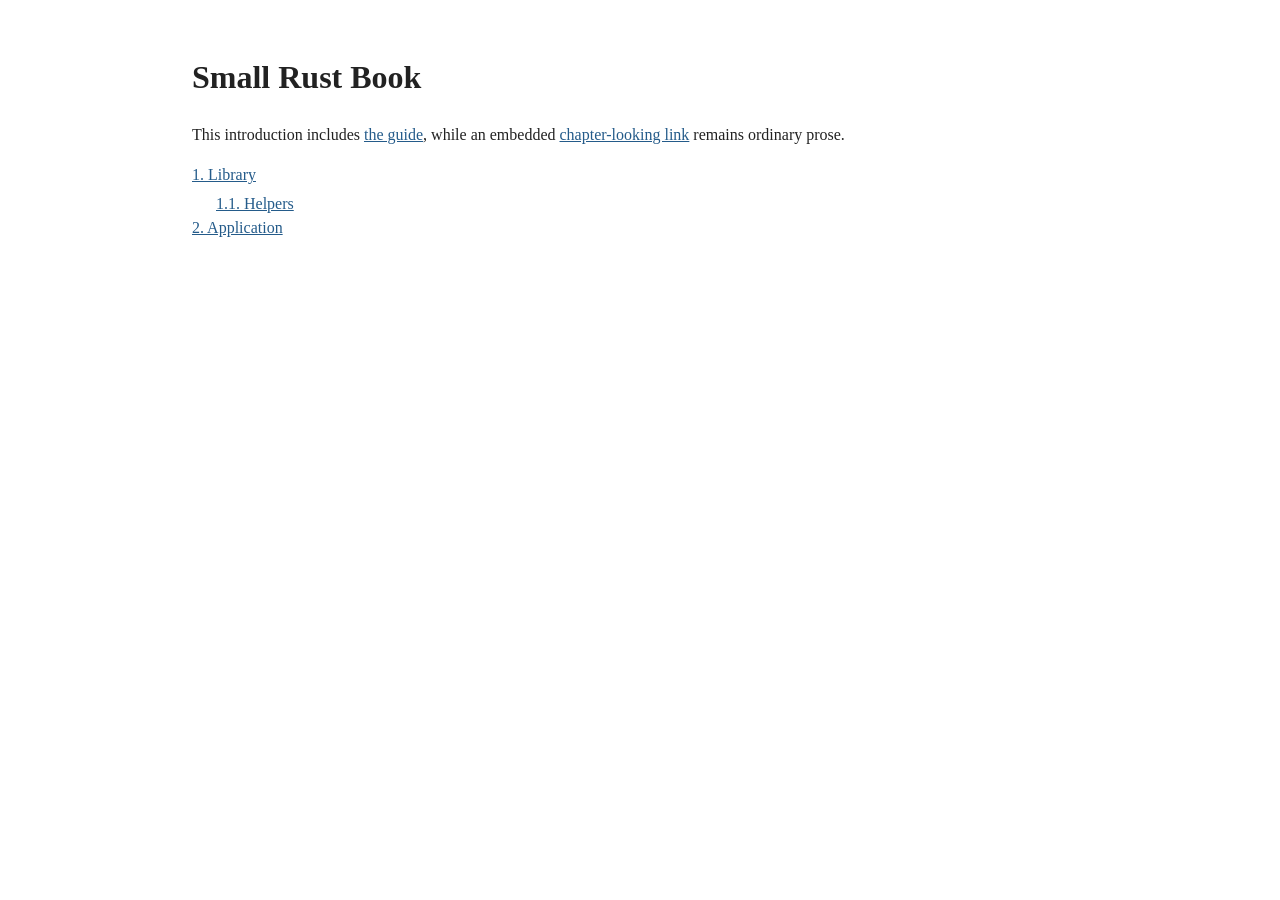
<file: tests/fixtures/book/rust_shape/expected_html/index.html>
<!doctype html>
<html lang="en">
<head>
<meta charset="utf-8">
<meta name="viewport" content="width=device-width, initial-scale=1">
<title>Small Rust Book</title>
<style>
body {
    color: #222;
    background: #fff;
    font-family: Georgia, serif;
    line-height: 1.5;
    margin: 0;
}
main {
    max-width: 56rem;
    margin: 0 auto;
    padding: clamp(0.75rem, 4vw, 2rem);
}
.section {
    margin: 2.5rem 0;
}
.section-heading {
    font-size: 1rem;
    margin: 0 0 1rem;
}
.section-opening > .section-heading,
.section-opening > p,
.section-opening > .codeblock_name {
    display: inline;
    margin: 0;
}
.section-number,
.chapter-number,
.definition-operator {
    white-space: nowrap;
}
.visually-hidden {
    position: absolute;
    width: 1px;
    height: 1px;
    padding: 0;
    margin: -1px;
    overflow: hidden;
    clip: rect(0, 0, 0, 0);
    white-space: nowrap;
    border: 0;
}
.codeblock {
    margin: 1.25rem 0;
}
.codeblock-first {
    margin-top: 0;
}
.codeblock_name {
    margin-left: min(1rem, 3vw);
    font-family: monospace;
    overflow-wrap: anywhere;
}
.section-opening > .codeblock_name {
    margin-left: 0;
}
.definition-operator {
    font-family: Georgia, serif;
}
code {
    white-space: pre-wrap;
}
pre code {
    white-space: inherit;
}
pre {
    overflow-x: auto;
    border: 1px solid #d8d8d8;
    background: #f7f7f7;
    padding: 0.8rem 1rem;
    line-height: 1.35;
}
.table-scroll {
    overflow-x: auto;
    margin: 1.25rem 0;
}
.table-scroll table {
    border-collapse: collapse;
    width: max-content;
    min-width: 100%;
}
.table-scroll th,
.table-scroll td {
    border: 1px solid #d8d8d8;
    padding: 0.45rem 0.7rem;
    vertical-align: top;
}
.table-scroll th {
    background: #f7f7f7;
}
.table-align-left {
    text-align: left;
}
.table-align-center {
    text-align: center;
}
.table-align-right {
    text-align: right;
}
.nocode {
    color: #555;
    font-style: italic;
}
.seealso {
    margin: 0.2rem 0 0 min(1rem, 3vw);
    font-size: 0.9rem;
    color: #555;
}
.section-name a,
.section-reference a,
.nocode a,
.seealso a {
    text-decoration: none;
}
.section-name a:focus-visible,
.section-reference a:focus-visible,
.nocode a:focus-visible,
.seealso a:focus-visible {
    outline: 2px solid currentColor;
    outline-offset: 2px;
}
a {
    color: #245b8a;
}
.book-navigation {
    display: flex;
    flex-wrap: wrap;
    justify-content: space-between;
    gap: 1rem;
    margin: 1.5rem 0;
}
.book-navigation .contents {
    margin-inline: auto;
}
.book-contents ol {
    list-style: none;
    margin-top: 0.35rem;
    padding-left: 1.5rem;
}
.book-contents > ol {
    padding-left: 0;
}
</style>
</head>
<body>
<main>
<h1>Small Rust Book</h1>
<p>This introduction includes <a href="guide.html">the guide</a>, while an embedded
<a href="chapters/library.html">chapter-looking link</a> remains ordinary prose.</p>
<nav class="book-contents" aria-label="Contents">
<ol>
<li><a href="chapters/library.html">1. Library</a>
<ol>
<li><a href="chapters/helpers.html">1.1. Helpers</a></li>
</ol>
</li>
<li><a href="chapters/application.html">2. Application</a></li>
</ol>
</nav>
</main>
</body>
</html>
</file>
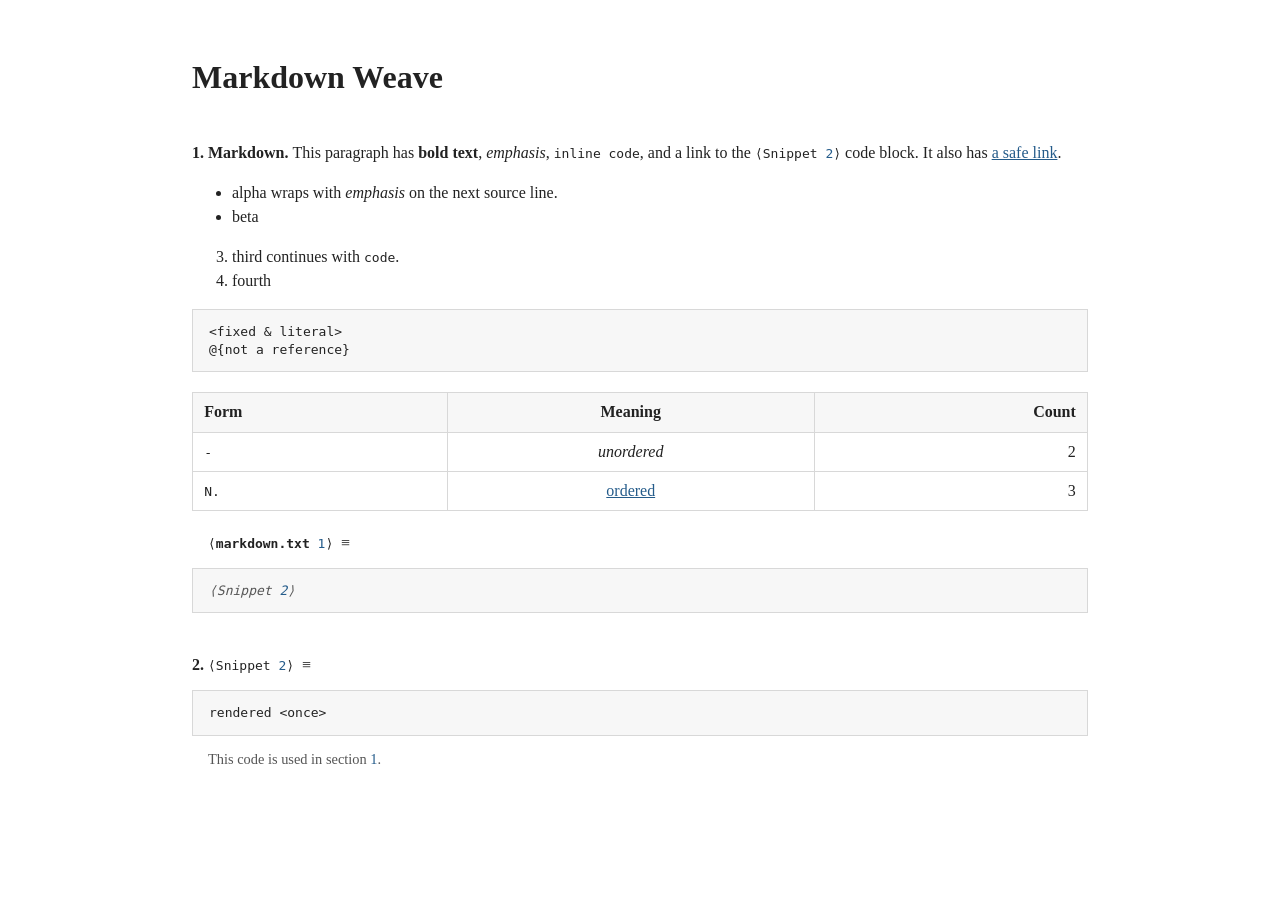
<file: tests/fixtures/weave/markdown/input.html>
<!doctype html>
<html lang="en">
<head>
<meta charset="utf-8">
<meta name="viewport" content="width=device-width, initial-scale=1">
<title>Markdown Weave</title>
<style>
body {
    color: #222;
    background: #fff;
    font-family: Georgia, serif;
    line-height: 1.5;
    margin: 0;
}
main {
    max-width: 56rem;
    margin: 0 auto;
    padding: clamp(0.75rem, 4vw, 2rem);
}
.section {
    margin: 2.5rem 0;
}
.section-heading {
    font-size: 1rem;
    margin: 0 0 1rem;
}
.section-opening > .section-heading,
.section-opening > p,
.section-opening > .codeblock_name {
    display: inline;
    margin: 0;
}
.section-number,
.chapter-number,
.definition-operator {
    white-space: nowrap;
}
.visually-hidden {
    position: absolute;
    width: 1px;
    height: 1px;
    padding: 0;
    margin: -1px;
    overflow: hidden;
    clip: rect(0, 0, 0, 0);
    white-space: nowrap;
    border: 0;
}
.codeblock {
    margin: 1.25rem 0;
}
.codeblock-first {
    margin-top: 0;
}
.codeblock_name {
    margin-left: min(1rem, 3vw);
    font-family: monospace;
    overflow-wrap: anywhere;
}
.section-opening > .codeblock_name {
    margin-left: 0;
}
.definition-operator {
    font-family: Georgia, serif;
}
code {
    white-space: pre-wrap;
}
pre code {
    white-space: inherit;
}
pre {
    overflow-x: auto;
    border: 1px solid #d8d8d8;
    background: #f7f7f7;
    padding: 0.8rem 1rem;
    line-height: 1.35;
}
.table-scroll {
    overflow-x: auto;
    margin: 1.25rem 0;
}
.table-scroll table {
    border-collapse: collapse;
    width: max-content;
    min-width: 100%;
}
.table-scroll th,
.table-scroll td {
    border: 1px solid #d8d8d8;
    padding: 0.45rem 0.7rem;
    vertical-align: top;
}
.table-scroll th {
    background: #f7f7f7;
}
.table-align-left {
    text-align: left;
}
.table-align-center {
    text-align: center;
}
.table-align-right {
    text-align: right;
}
.nocode {
    color: #555;
    font-style: italic;
}
.seealso {
    margin: 0.2rem 0 0 min(1rem, 3vw);
    font-size: 0.9rem;
    color: #555;
}
.section-name a,
.section-reference a,
.nocode a,
.seealso a {
    text-decoration: none;
}
.section-name a:focus-visible,
.section-reference a:focus-visible,
.nocode a:focus-visible,
.seealso a:focus-visible {
    outline: 2px solid currentColor;
    outline-offset: 2px;
}
a {
    color: #245b8a;
}
</style>
</head>
<body>
<main>
<h1>Markdown Weave</h1>
<section class="section" id="1:1">
<div class="section-opening">
<h2 class="section-heading"><span class="section-number">1.</span> <span class="section-title">Markdown</span>.</h2>
<p>This paragraph has <strong>bold text</strong>, <em>emphasis</em>, <code>inline code</code>, and a link to
the <code class="section-reference">⟨Snippet <a href="#1:2" aria-label="section 2">2</a>⟩</code> code block. It also has <a href="https://example.com">a safe link</a>.</p>
</div>
<ul>
<li>alpha wraps with <em>emphasis</em>
on the next source line.</li>
<li>beta</li>
</ul>
<ol start="3">
<li>third
continues with <code>code</code>.</li>
<li>fourth</li>
</ol>
<pre><code>&lt;fixed &amp; literal&gt;
@{not a reference}
</code></pre>
<div class="table-scroll">
<table>
<thead>
<tr>
<th scope="col" class="table-align-left">Form</th>
<th scope="col" class="table-align-center">Meaning</th>
<th scope="col" class="table-align-right">Count</th>
</tr>
</thead>
<tbody>
<tr>
<td class="table-align-left"><code>-</code></td>
<td class="table-align-center"><em>unordered</em></td>
<td class="table-align-right">2</td>
</tr>
<tr>
<td class="table-align-left"><code>N.</code></td>
<td class="table-align-center"><a href="guide.html">ordered</a></td>
<td class="table-align-right">3</td>
</tr>
</tbody>
</table>
</div>
<div class="codeblock">
<div class="codeblock_name"><span class="section-name">⟨<strong>markdown.txt</strong> <a href="#1:1" aria-label="section 1">1</a>⟩</span> <span class="definition-operator" aria-label="is defined as">≡</span></div>
<pre><code><span class="nocode">⟨Snippet <a href="#1:2" aria-label="section 2">2</a>⟩</span>
</code></pre>
</div>
</section>
<section class="section" id="1:2">
<div class="codeblock codeblock-first">
<div class="section-opening">
<h2 class="section-heading section-heading-untitled"><span class="section-number">2.</span> <span class="visually-hidden">Untitled section</span></h2>
<div class="codeblock_name"><span class="section-name">⟨Snippet <a href="#1:2" aria-label="section 2">2</a>⟩</span> <span class="definition-operator" aria-label="is defined as">≡</span></div>
</div>
<pre><code>rendered &lt;once&gt;
</code></pre>
<p class="seealso">This code is used in section <a href="#1:1" aria-label="section 1">1</a>.</p>
</div>
</section>
</main>
</body>
</html>
</file>
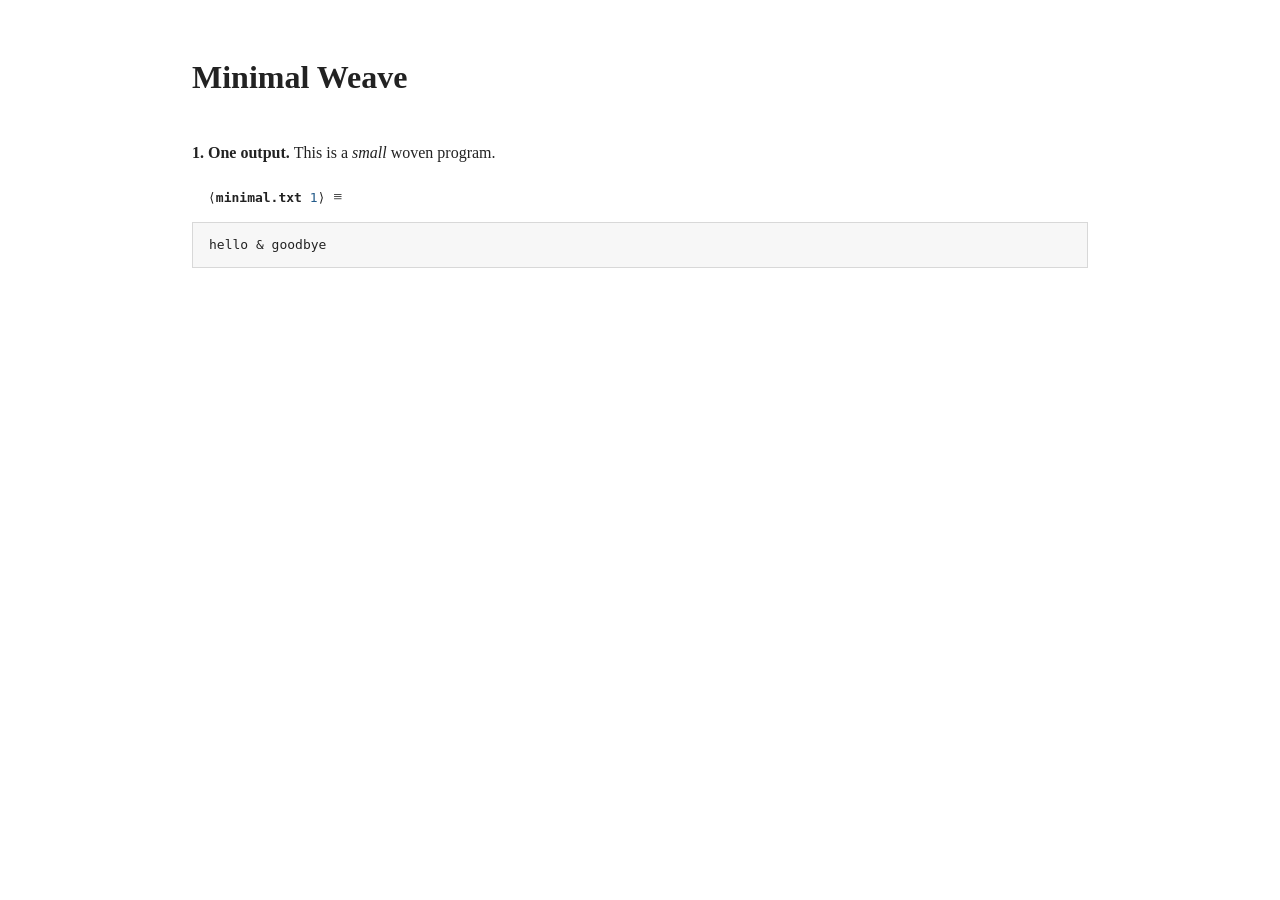
<file: tests/fixtures/weave/minimal/input.html>
<!doctype html>
<html lang="en">
<head>
<meta charset="utf-8">
<meta name="viewport" content="width=device-width, initial-scale=1">
<title>Minimal Weave</title>
<style>
body {
    color: #222;
    background: #fff;
    font-family: Georgia, serif;
    line-height: 1.5;
    margin: 0;
}
main {
    max-width: 56rem;
    margin: 0 auto;
    padding: clamp(0.75rem, 4vw, 2rem);
}
.section {
    margin: 2.5rem 0;
}
.section-heading {
    font-size: 1rem;
    margin: 0 0 1rem;
}
.section-opening > .section-heading,
.section-opening > p,
.section-opening > .codeblock_name {
    display: inline;
    margin: 0;
}
.section-number,
.chapter-number,
.definition-operator {
    white-space: nowrap;
}
.visually-hidden {
    position: absolute;
    width: 1px;
    height: 1px;
    padding: 0;
    margin: -1px;
    overflow: hidden;
    clip: rect(0, 0, 0, 0);
    white-space: nowrap;
    border: 0;
}
.codeblock {
    margin: 1.25rem 0;
}
.codeblock-first {
    margin-top: 0;
}
.codeblock_name {
    margin-left: min(1rem, 3vw);
    font-family: monospace;
    overflow-wrap: anywhere;
}
.section-opening > .codeblock_name {
    margin-left: 0;
}
.definition-operator {
    font-family: Georgia, serif;
}
code {
    white-space: pre-wrap;
}
pre code {
    white-space: inherit;
}
pre {
    overflow-x: auto;
    border: 1px solid #d8d8d8;
    background: #f7f7f7;
    padding: 0.8rem 1rem;
    line-height: 1.35;
}
.table-scroll {
    overflow-x: auto;
    margin: 1.25rem 0;
}
.table-scroll table {
    border-collapse: collapse;
    width: max-content;
    min-width: 100%;
}
.table-scroll th,
.table-scroll td {
    border: 1px solid #d8d8d8;
    padding: 0.45rem 0.7rem;
    vertical-align: top;
}
.table-scroll th {
    background: #f7f7f7;
}
.table-align-left {
    text-align: left;
}
.table-align-center {
    text-align: center;
}
.table-align-right {
    text-align: right;
}
.nocode {
    color: #555;
    font-style: italic;
}
.seealso {
    margin: 0.2rem 0 0 min(1rem, 3vw);
    font-size: 0.9rem;
    color: #555;
}
.section-name a,
.section-reference a,
.nocode a,
.seealso a {
    text-decoration: none;
}
.section-name a:focus-visible,
.section-reference a:focus-visible,
.nocode a:focus-visible,
.seealso a:focus-visible {
    outline: 2px solid currentColor;
    outline-offset: 2px;
}
a {
    color: #245b8a;
}
</style>
</head>
<body>
<main>
<h1>Minimal Weave</h1>
<section class="section" id="1:1">
<div class="section-opening">
<h2 class="section-heading"><span class="section-number">1.</span> <span class="section-title">One output</span>.</h2>
<p>This is a <em>small</em> woven program.</p>
</div>
<div class="codeblock">
<div class="codeblock_name"><span class="section-name">⟨<strong>minimal.txt</strong> <a href="#1:1" aria-label="section 1">1</a>⟩</span> <span class="definition-operator" aria-label="is defined as">≡</span></div>
<pre><code>hello &amp; goodbye
</code></pre>
</div>
</section>
</main>
</body>
</html>
</file>
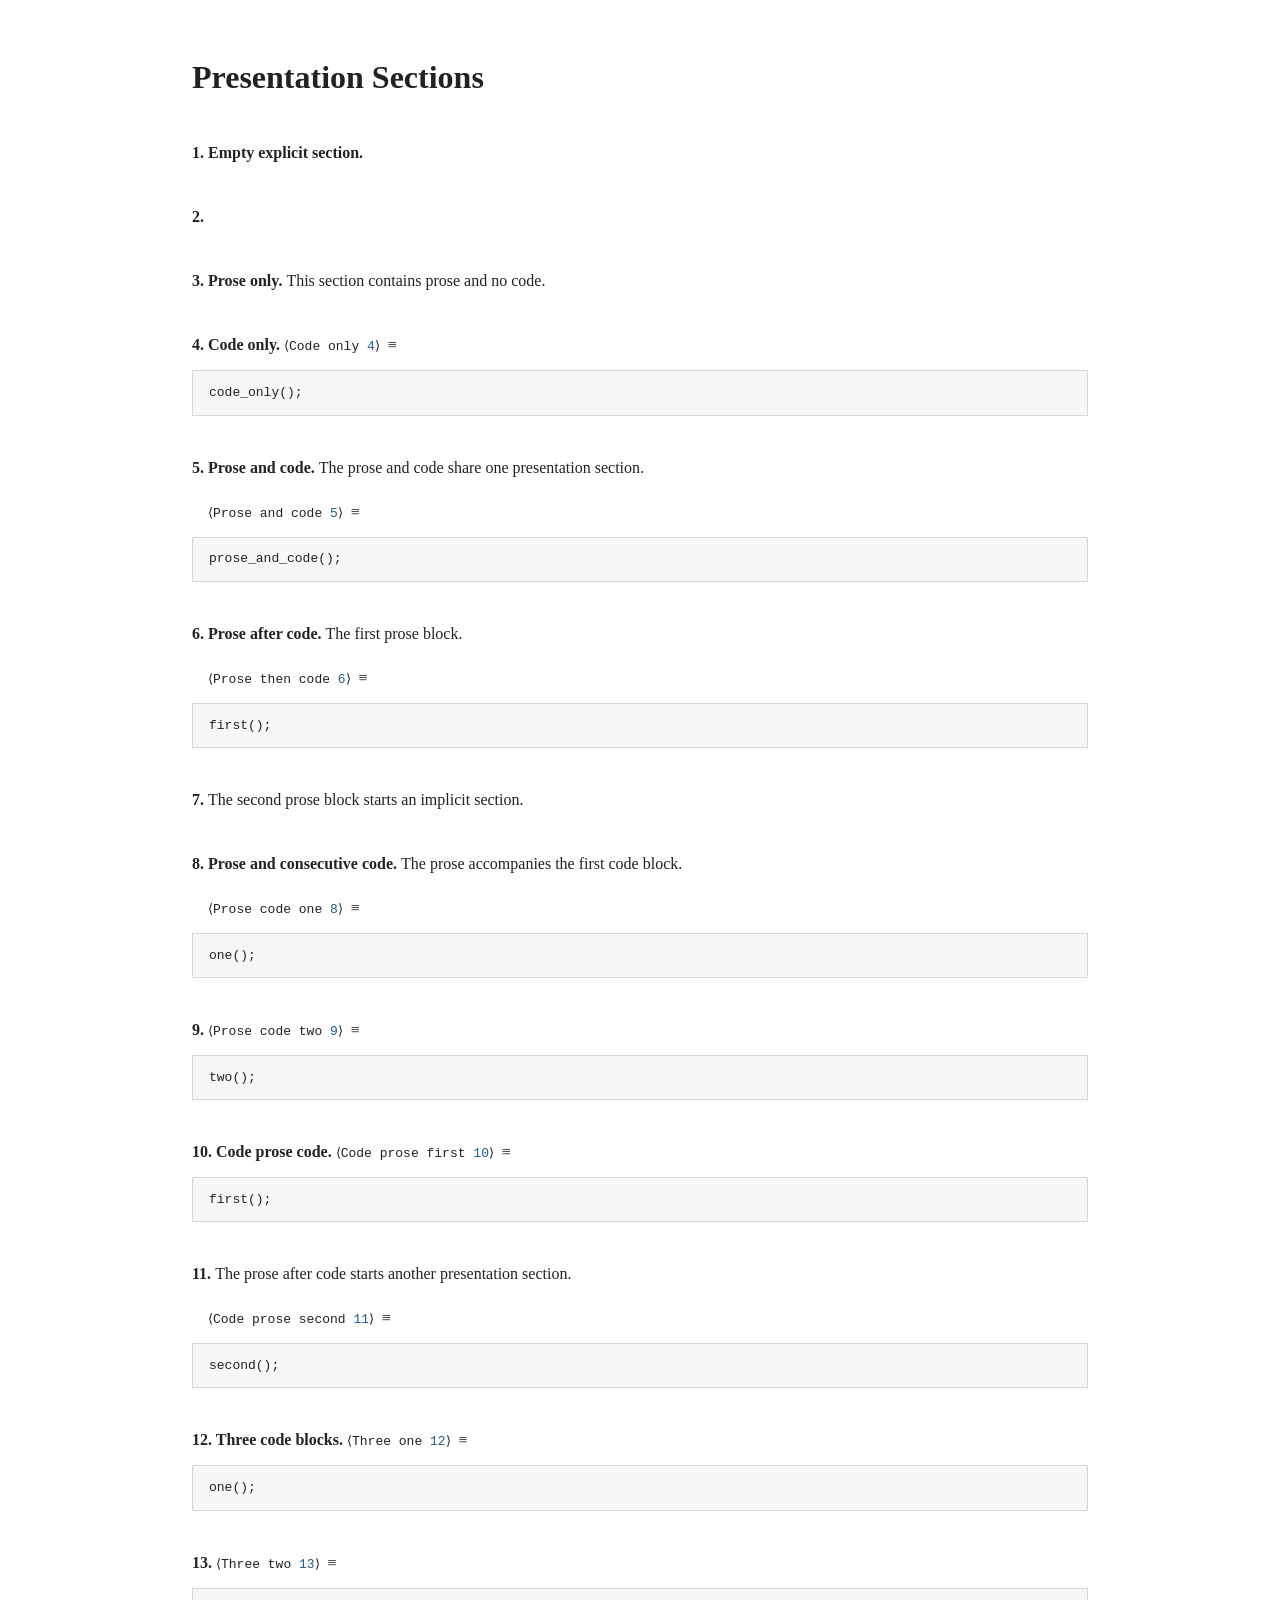
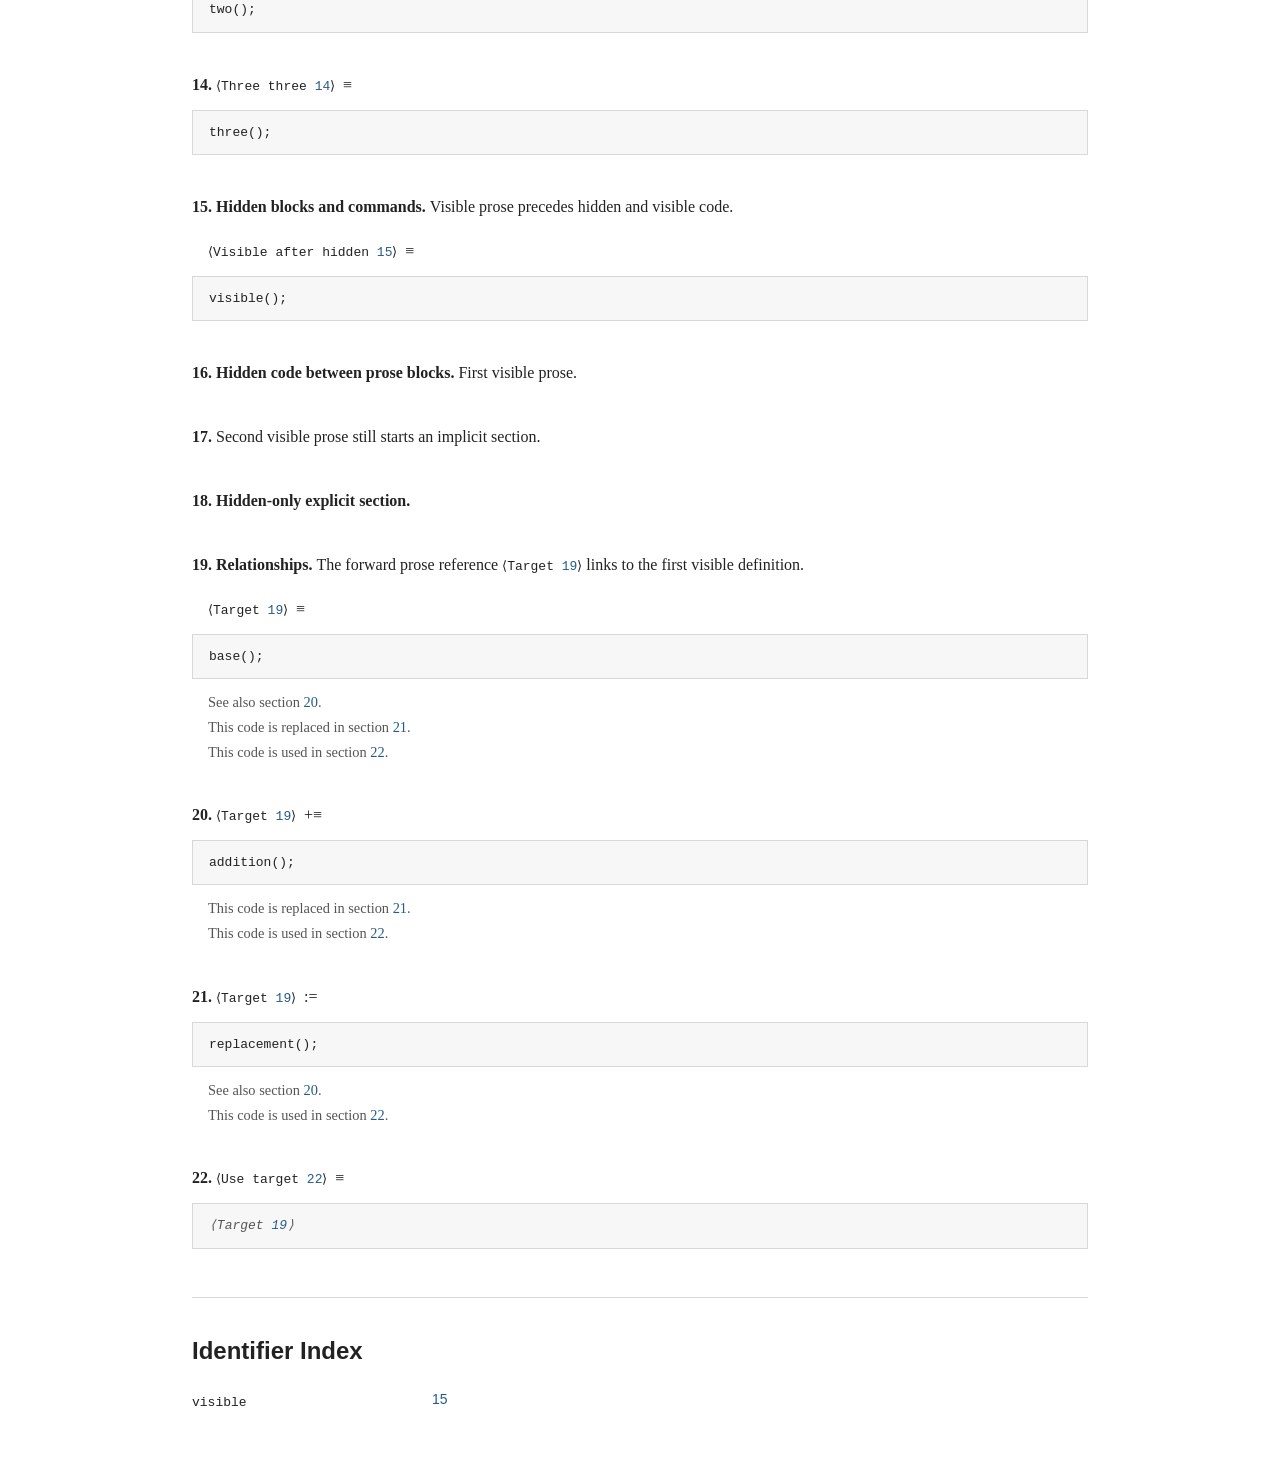
<file: tests/fixtures/weave/sections/input.html>
<!doctype html>
<html lang="en">
<head>
<meta charset="utf-8">
<meta name="viewport" content="width=device-width, initial-scale=1">
<title>Presentation Sections</title>
<style>
body {
    color: #222;
    background: #fff;
    font-family: Georgia, serif;
    line-height: 1.5;
    margin: 0;
}
main {
    max-width: 56rem;
    margin: 0 auto;
    padding: clamp(0.75rem, 4vw, 2rem);
}
.section {
    margin: 2.5rem 0;
}
.section-heading {
    font-size: 1rem;
    margin: 0 0 1rem;
}
.section-opening > .section-heading,
.section-opening > p,
.section-opening > .codeblock_name {
    display: inline;
    margin: 0;
}
.section-number,
.chapter-number,
.definition-operator {
    white-space: nowrap;
}
.visually-hidden {
    position: absolute;
    width: 1px;
    height: 1px;
    padding: 0;
    margin: -1px;
    overflow: hidden;
    clip: rect(0, 0, 0, 0);
    white-space: nowrap;
    border: 0;
}
.codeblock {
    margin: 1.25rem 0;
}
.codeblock-first {
    margin-top: 0;
}
.codeblock_name {
    margin-left: min(1rem, 3vw);
    font-family: monospace;
    overflow-wrap: anywhere;
}
.section-opening > .codeblock_name {
    margin-left: 0;
}
.definition-operator {
    font-family: Georgia, serif;
}
code {
    white-space: pre-wrap;
}
pre code {
    white-space: inherit;
}
pre {
    overflow-x: auto;
    border: 1px solid #d8d8d8;
    background: #f7f7f7;
    padding: 0.8rem 1rem;
    line-height: 1.35;
}
.table-scroll {
    overflow-x: auto;
    margin: 1.25rem 0;
}
.table-scroll table {
    border-collapse: collapse;
    width: max-content;
    min-width: 100%;
}
.table-scroll th,
.table-scroll td {
    border: 1px solid #d8d8d8;
    padding: 0.45rem 0.7rem;
    vertical-align: top;
}
.table-scroll th {
    background: #f7f7f7;
}
.table-align-left {
    text-align: left;
}
.table-align-center {
    text-align: center;
}
.table-align-right {
    text-align: right;
}
.nocode {
    color: #555;
    font-style: italic;
}
.seealso {
    margin: 0.2rem 0 0 min(1rem, 3vw);
    font-size: 0.9rem;
    color: #555;
}
.section-name a,
.section-reference a,
.nocode a,
.seealso a {
    text-decoration: none;
}
.section-name a:focus-visible,
.section-reference a:focus-visible,
.nocode a:focus-visible,
.seealso a:focus-visible {
    outline: 2px solid currentColor;
    outline-offset: 2px;
}
a {
    color: #245b8a;
}
.identifier-index {
    margin: 3rem 0 1rem;
    padding-top: 1rem;
    border-top: 1px solid #d8d8d8;
    font-family: Arial, Helvetica, sans-serif;
    font-variant-numeric: lining-nums tabular-nums;
}
.identifier-index dl {
    display: grid;
    grid-template-columns: minmax(8rem, 14rem) 1fr;
    gap: 0.25rem 1rem;
}
.identifier-index dt,
.identifier-index dd {
    margin: 0;
}
.identifier-index dt {
    overflow-wrap: anywhere;
}
.identifier-index dd {
    font-size: 0.875em;
}
.identifier-index a {
    text-decoration: none;
}
.identifier-index a.identifier-definition {
    text-decoration: underline;
    text-decoration-thickness: 0.12em;
    text-underline-offset: 0.12em;
    text-decoration-skip-ink: none;
}
.identifier-index a:focus-visible {
    outline: 2px solid currentColor;
    outline-offset: 2px;
}
@media (max-width: 36rem) {
    .identifier-index dl {
        grid-template-columns: 1fr;
    }
    .identifier-index dd {
        margin-bottom: 0.5rem;
    }
}
</style>
</head>
<body>
<main>
<h1>Presentation Sections</h1>
<section class="section" id="1:1">
<h2 class="section-heading"><span class="section-number">1.</span> <span class="section-title">Empty explicit section</span>.</h2>
</section>
<section class="section" id="1:2">
<h2 class="section-heading section-heading-untitled"><span class="section-number">2.</span> <span class="visually-hidden">Untitled section</span></h2>
</section>
<section class="section" id="1:3">
<div class="section-opening">
<h2 class="section-heading"><span class="section-number">3.</span> <span class="section-title">Prose only</span>.</h2>
<p>This section contains prose and no code.</p>
</div>
</section>
<section class="section" id="1:4">
<div class="codeblock codeblock-first">
<div class="section-opening">
<h2 class="section-heading"><span class="section-number">4.</span> <span class="section-title">Code only</span>.</h2>
<div class="codeblock_name"><span class="section-name">⟨Code only <a href="#1:4" aria-label="section 4">4</a>⟩</span> <span class="definition-operator" aria-label="is defined as">≡</span></div>
</div>
<pre><code>code_only();
</code></pre>
</div>
</section>
<section class="section" id="1:5">
<div class="section-opening">
<h2 class="section-heading"><span class="section-number">5.</span> <span class="section-title">Prose and code</span>.</h2>
<p>The prose and code share one presentation section.</p>
</div>
<div class="codeblock">
<div class="codeblock_name"><span class="section-name">⟨Prose and code <a href="#1:5" aria-label="section 5">5</a>⟩</span> <span class="definition-operator" aria-label="is defined as">≡</span></div>
<pre><code>prose_and_code();
</code></pre>
</div>
</section>
<section class="section" id="1:6">
<div class="section-opening">
<h2 class="section-heading"><span class="section-number">6.</span> <span class="section-title">Prose after code</span>.</h2>
<p>The first prose block.</p>
</div>
<div class="codeblock">
<div class="codeblock_name"><span class="section-name">⟨Prose then code <a href="#1:6" aria-label="section 6">6</a>⟩</span> <span class="definition-operator" aria-label="is defined as">≡</span></div>
<pre><code>first();
</code></pre>
</div>
</section>
<section class="section" id="1:7">
<div class="section-opening">
<h2 class="section-heading section-heading-untitled"><span class="section-number">7.</span> <span class="visually-hidden">Untitled section</span></h2>
<p>The second prose block starts an implicit section.</p>
</div>
</section>
<section class="section" id="1:8">
<div class="section-opening">
<h2 class="section-heading"><span class="section-number">8.</span> <span class="section-title">Prose and consecutive code</span>.</h2>
<p>The prose accompanies the first code block.</p>
</div>
<div class="codeblock">
<div class="codeblock_name"><span class="section-name">⟨Prose code one <a href="#1:8" aria-label="section 8">8</a>⟩</span> <span class="definition-operator" aria-label="is defined as">≡</span></div>
<pre><code>one();
</code></pre>
</div>
</section>
<section class="section" id="1:9">
<div class="codeblock codeblock-first">
<div class="section-opening">
<h2 class="section-heading section-heading-untitled"><span class="section-number">9.</span> <span class="visually-hidden">Untitled section</span></h2>
<div class="codeblock_name"><span class="section-name">⟨Prose code two <a href="#1:9" aria-label="section 9">9</a>⟩</span> <span class="definition-operator" aria-label="is defined as">≡</span></div>
</div>
<pre><code>two();
</code></pre>
</div>
</section>
<section class="section" id="1:10">
<div class="codeblock codeblock-first">
<div class="section-opening">
<h2 class="section-heading"><span class="section-number">10.</span> <span class="section-title">Code prose code</span>.</h2>
<div class="codeblock_name"><span class="section-name">⟨Code prose first <a href="#1:10" aria-label="section 10">10</a>⟩</span> <span class="definition-operator" aria-label="is defined as">≡</span></div>
</div>
<pre><code>first();
</code></pre>
</div>
</section>
<section class="section" id="1:11">
<div class="section-opening">
<h2 class="section-heading section-heading-untitled"><span class="section-number">11.</span> <span class="visually-hidden">Untitled section</span></h2>
<p>The prose after code starts another presentation section.</p>
</div>
<div class="codeblock">
<div class="codeblock_name"><span class="section-name">⟨Code prose second <a href="#1:11" aria-label="section 11">11</a>⟩</span> <span class="definition-operator" aria-label="is defined as">≡</span></div>
<pre><code>second();
</code></pre>
</div>
</section>
<section class="section" id="1:12">
<div class="codeblock codeblock-first">
<div class="section-opening">
<h2 class="section-heading"><span class="section-number">12.</span> <span class="section-title">Three code blocks</span>.</h2>
<div class="codeblock_name"><span class="section-name">⟨Three one <a href="#1:12" aria-label="section 12">12</a>⟩</span> <span class="definition-operator" aria-label="is defined as">≡</span></div>
</div>
<pre><code>one();
</code></pre>
</div>
</section>
<section class="section" id="1:13">
<div class="codeblock codeblock-first">
<div class="section-opening">
<h2 class="section-heading section-heading-untitled"><span class="section-number">13.</span> <span class="visually-hidden">Untitled section</span></h2>
<div class="codeblock_name"><span class="section-name">⟨Three two <a href="#1:13" aria-label="section 13">13</a>⟩</span> <span class="definition-operator" aria-label="is defined as">≡</span></div>
</div>
<pre><code>two();
</code></pre>
</div>
</section>
<section class="section" id="1:14">
<div class="codeblock codeblock-first">
<div class="section-opening">
<h2 class="section-heading section-heading-untitled"><span class="section-number">14.</span> <span class="visually-hidden">Untitled section</span></h2>
<div class="codeblock_name"><span class="section-name">⟨Three three <a href="#1:14" aria-label="section 14">14</a>⟩</span> <span class="definition-operator" aria-label="is defined as">≡</span></div>
</div>
<pre><code>three();
</code></pre>
</div>
</section>
<section class="section" id="1:15">
<div class="section-opening">
<h2 class="section-heading"><span class="section-number">15.</span> <span class="section-title">Hidden blocks and commands</span>.</h2>
<p>Visible prose precedes hidden and visible code.</p>
</div>
<div class="codeblock">
<div class="codeblock_name"><span class="section-name">⟨Visible after hidden <a href="#1:15" aria-label="section 15">15</a>⟩</span> <span class="definition-operator" aria-label="is defined as">≡</span></div>
<pre class="language-rust"><code class="language-rust">visible();
</code></pre>
</div>
</section>
<section class="section" id="1:16">
<div class="section-opening">
<h2 class="section-heading"><span class="section-number">16.</span> <span class="section-title">Hidden code between prose blocks</span>.</h2>
<p>First visible prose.</p>
</div>
</section>
<section class="section" id="1:17">
<div class="section-opening">
<h2 class="section-heading section-heading-untitled"><span class="section-number">17.</span> <span class="visually-hidden">Untitled section</span></h2>
<p>Second visible prose still starts an implicit section.</p>
</div>
</section>
<section class="section" id="1:18">
<h2 class="section-heading"><span class="section-number">18.</span> <span class="section-title">Hidden-only explicit section</span>.</h2>
</section>
<section class="section" id="1:19">
<div class="section-opening">
<h2 class="section-heading"><span class="section-number">19.</span> <span class="section-title">Relationships</span>.</h2>
<p>The forward prose reference <code class="section-reference">⟨Target <a href="#1:19" aria-label="section 19">19</a>⟩</code> links to the first visible definition.</p>
</div>
<div class="codeblock">
<div class="codeblock_name"><span class="section-name">⟨Target <a href="#1:19" aria-label="section 19">19</a>⟩</span> <span class="definition-operator" aria-label="is defined as">≡</span></div>
<pre><code>base();
</code></pre>
<p class="seealso">See also section <a href="#1:20" aria-label="section 20">20</a>.</p>
<p class="seealso">This code is replaced in section <a href="#1:21" aria-label="section 21">21</a>.</p>
<p class="seealso">This code is used in section <a href="#1:22" aria-label="section 22">22</a>.</p>
</div>
</section>
<section class="section" id="1:20">
<div class="codeblock codeblock-first">
<div class="section-opening">
<h2 class="section-heading section-heading-untitled"><span class="section-number">20.</span> <span class="visually-hidden">Untitled section</span></h2>
<div class="codeblock_name"><span class="section-name">⟨Target <a href="#1:19" aria-label="section 19">19</a>⟩</span> <span class="definition-operator" aria-label="is continued by">+≡</span></div>
</div>
<pre><code>addition();
</code></pre>
<p class="seealso">This code is replaced in section <a href="#1:21" aria-label="section 21">21</a>.</p>
<p class="seealso">This code is used in section <a href="#1:22" aria-label="section 22">22</a>.</p>
</div>
</section>
<section class="section" id="1:21">
<div class="codeblock codeblock-first">
<div class="section-opening">
<h2 class="section-heading section-heading-untitled"><span class="section-number">21.</span> <span class="visually-hidden">Untitled section</span></h2>
<div class="codeblock_name"><span class="section-name">⟨Target <a href="#1:19" aria-label="section 19">19</a>⟩</span> <span class="definition-operator" aria-label="is replaced by">:=</span></div>
</div>
<pre><code>replacement();
</code></pre>
<p class="seealso">See also section <a href="#1:20" aria-label="section 20">20</a>.</p>
<p class="seealso">This code is used in section <a href="#1:22" aria-label="section 22">22</a>.</p>
</div>
</section>
<section class="section" id="1:22">
<div class="codeblock codeblock-first">
<div class="section-opening">
<h2 class="section-heading section-heading-untitled"><span class="section-number">22.</span> <span class="visually-hidden">Untitled section</span></h2>
<div class="codeblock_name"><span class="section-name">⟨Use target <a href="#1:22" aria-label="section 22">22</a>⟩</span> <span class="definition-operator" aria-label="is defined as">≡</span></div>
</div>
<pre><code><span class="nocode">⟨Target <a href="#1:19" aria-label="section 19">19</a>⟩</span>
</code></pre>
</div>
</section>
<section class="identifier-index" aria-labelledby="identifier-index-title">
<h2 id="identifier-index-title">Identifier Index</h2>
<dl>
<dt><code>visible</code></dt>
<dd><a href="#1:15" aria-label="section 15">15</a></dd>
</dl>
</section>
</main>
</body>
</html>
</file>
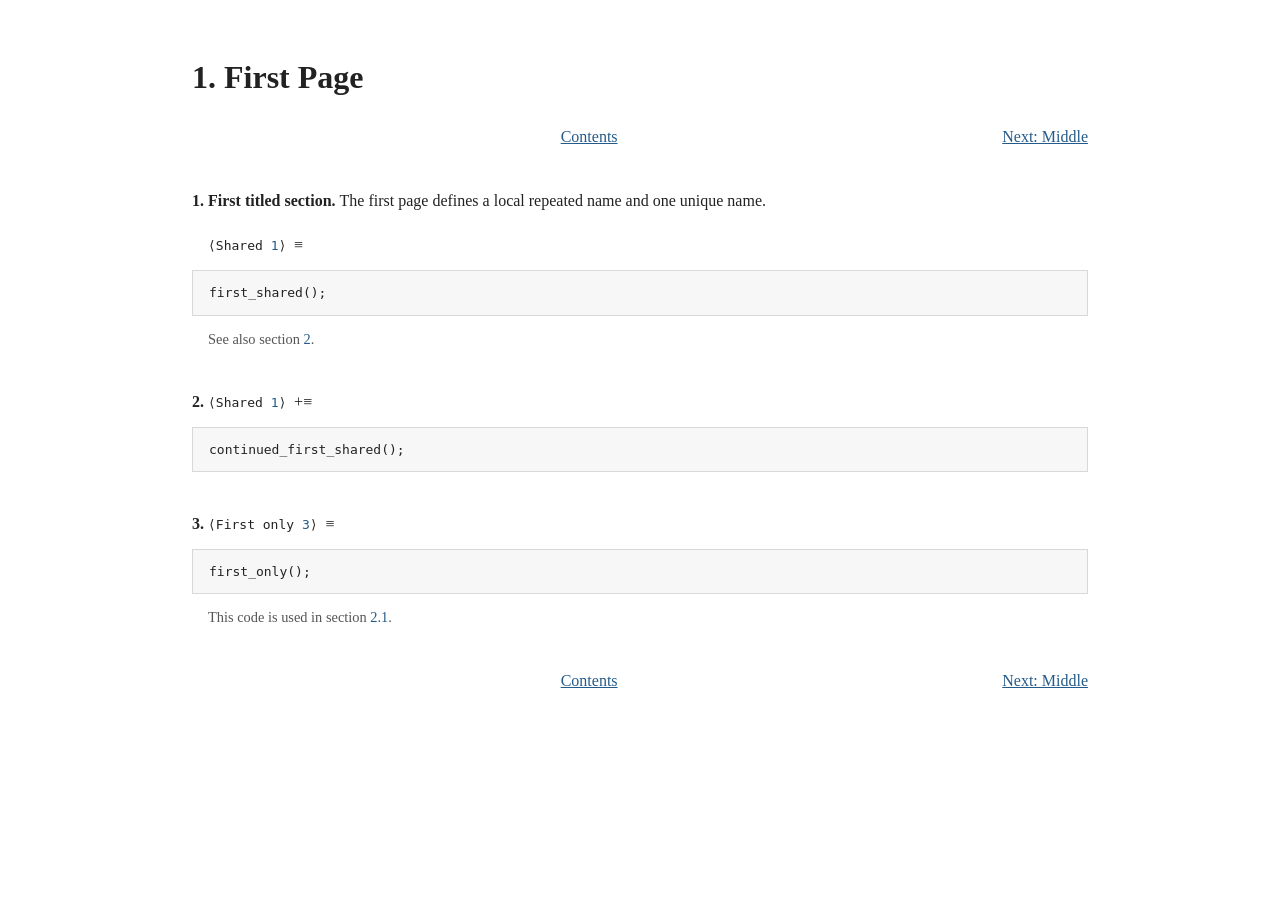
<file: tests/fixtures/book/presentation/expected_html/chapters/first.html>
<!doctype html>
<html lang="en">
<head>
<meta charset="utf-8">
<meta name="viewport" content="width=device-width, initial-scale=1">
<title>First Page — Presentation Book</title>
<style>
body {
    color: #222;
    background: #fff;
    font-family: Georgia, serif;
    line-height: 1.5;
    margin: 0;
}
main {
    max-width: 56rem;
    margin: 0 auto;
    padding: clamp(0.75rem, 4vw, 2rem);
}
.section {
    margin: 2.5rem 0;
}
.section-heading {
    font-size: 1rem;
    margin: 0 0 1rem;
}
.section-opening > .section-heading,
.section-opening > p,
.section-opening > .codeblock_name {
    display: inline;
    margin: 0;
}
.section-number,
.chapter-number,
.definition-operator {
    white-space: nowrap;
}
.visually-hidden {
    position: absolute;
    width: 1px;
    height: 1px;
    padding: 0;
    margin: -1px;
    overflow: hidden;
    clip: rect(0, 0, 0, 0);
    white-space: nowrap;
    border: 0;
}
.codeblock {
    margin: 1.25rem 0;
}
.codeblock-first {
    margin-top: 0;
}
.codeblock_name {
    margin-left: min(1rem, 3vw);
    font-family: monospace;
    overflow-wrap: anywhere;
}
.section-opening > .codeblock_name {
    margin-left: 0;
}
.definition-operator {
    font-family: Georgia, serif;
}
code {
    white-space: pre-wrap;
}
pre code {
    white-space: inherit;
}
pre {
    overflow-x: auto;
    border: 1px solid #d8d8d8;
    background: #f7f7f7;
    padding: 0.8rem 1rem;
    line-height: 1.35;
}
.table-scroll {
    overflow-x: auto;
    margin: 1.25rem 0;
}
.table-scroll table {
    border-collapse: collapse;
    width: max-content;
    min-width: 100%;
}
.table-scroll th,
.table-scroll td {
    border: 1px solid #d8d8d8;
    padding: 0.45rem 0.7rem;
    vertical-align: top;
}
.table-scroll th {
    background: #f7f7f7;
}
.table-align-left {
    text-align: left;
}
.table-align-center {
    text-align: center;
}
.table-align-right {
    text-align: right;
}
.nocode {
    color: #555;
    font-style: italic;
}
.seealso {
    margin: 0.2rem 0 0 min(1rem, 3vw);
    font-size: 0.9rem;
    color: #555;
}
.section-name a,
.section-reference a,
.nocode a,
.seealso a {
    text-decoration: none;
}
.section-name a:focus-visible,
.section-reference a:focus-visible,
.nocode a:focus-visible,
.seealso a:focus-visible {
    outline: 2px solid currentColor;
    outline-offset: 2px;
}
a {
    color: #245b8a;
}
.book-navigation {
    display: flex;
    flex-wrap: wrap;
    justify-content: space-between;
    gap: 1rem;
    margin: 1.5rem 0;
}
.book-navigation .contents {
    margin-inline: auto;
}
.book-contents ol {
    list-style: none;
    margin-top: 0.35rem;
    padding-left: 1.5rem;
}
.book-contents > ol {
    padding-left: 0;
}
</style>
</head>
<body>
<main>
<h1><span class="chapter-number">1.</span> First Page</h1>
<nav class="book-navigation" aria-label="Book navigation">
<a class="contents" href="../index.html">Contents</a>
<a rel="next" href="middle.html">Next: Middle</a>
</nav>
<section class="section" id="1:1">
<div class="section-opening">
<h2 class="section-heading"><span class="section-number">1.</span> <span class="section-title">First titled section</span>.</h2>
<p>The first page defines a local repeated name and one unique name.</p>
</div>
<div class="codeblock">
<div class="codeblock_name"><span class="section-name">⟨Shared <a href="#1:1" aria-label="section 1">1</a>⟩</span> <span class="definition-operator" aria-label="is defined as">≡</span></div>
<pre class="language-rust"><code class="language-rust">first_shared();
</code></pre>
<p class="seealso">See also section <a href="#1:2" aria-label="section 2">2</a>.</p>
</div>
</section>
<section class="section" id="1:2">
<div class="codeblock codeblock-first">
<div class="section-opening">
<h2 class="section-heading section-heading-untitled"><span class="section-number">2.</span> <span class="visually-hidden">Untitled section</span></h2>
<div class="codeblock_name"><span class="section-name">⟨Shared <a href="#1:1" aria-label="section 1">1</a>⟩</span> <span class="definition-operator" aria-label="is continued by">+≡</span></div>
</div>
<pre class="language-rust"><code class="language-rust">continued_first_shared();
</code></pre>
</div>
</section>
<section class="section" id="1:3">
<div class="codeblock codeblock-first">
<div class="section-opening">
<h2 class="section-heading section-heading-untitled"><span class="section-number">3.</span> <span class="visually-hidden">Untitled section</span></h2>
<div class="codeblock_name"><span class="section-name">⟨First only <a href="#1:3" aria-label="section 3">3</a>⟩</span> <span class="definition-operator" aria-label="is defined as">≡</span></div>
</div>
<pre class="language-rust"><code class="language-rust">first_only();
</code></pre>
<p class="seealso">This code is used in section <a href="middle.html#2:1" aria-label="section 2.1">2.1</a>.</p>
</div>
</section>
<nav class="book-navigation" aria-label="Book navigation">
<a class="contents" href="../index.html">Contents</a>
<a rel="next" href="middle.html">Next: Middle</a>
</nav>
</main>
</body>
</html>
</file>
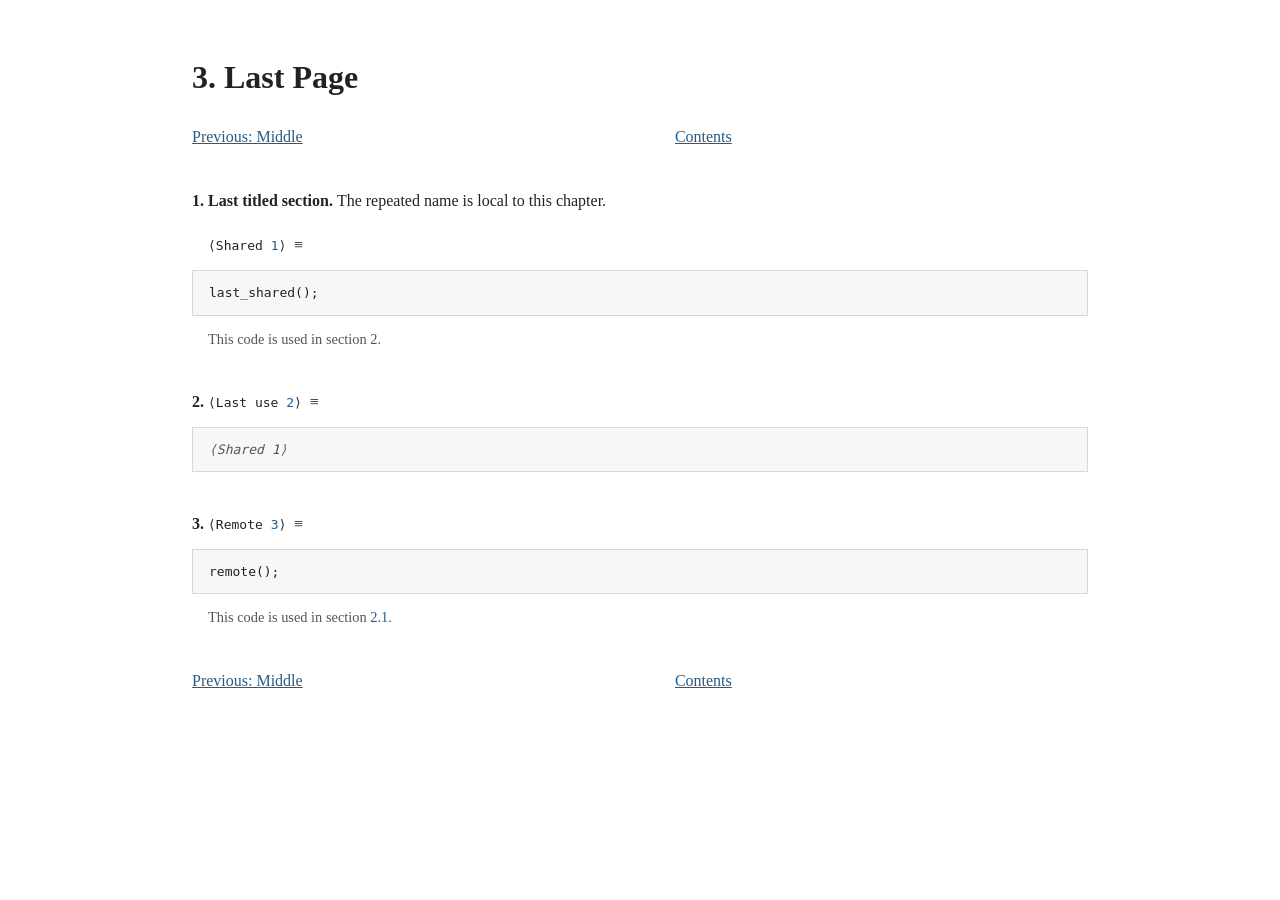
<file: tests/fixtures/book/presentation/expected_html/chapters/last.html>
<!doctype html>
<html lang="en">
<head>
<meta charset="utf-8">
<meta name="viewport" content="width=device-width, initial-scale=1">
<title>Last Page — Presentation Book</title>
<style>
body {
    color: #222;
    background: #fff;
    font-family: Georgia, serif;
    line-height: 1.5;
    margin: 0;
}
main {
    max-width: 56rem;
    margin: 0 auto;
    padding: clamp(0.75rem, 4vw, 2rem);
}
.section {
    margin: 2.5rem 0;
}
.section-heading {
    font-size: 1rem;
    margin: 0 0 1rem;
}
.section-opening > .section-heading,
.section-opening > p,
.section-opening > .codeblock_name {
    display: inline;
    margin: 0;
}
.section-number,
.chapter-number,
.definition-operator {
    white-space: nowrap;
}
.visually-hidden {
    position: absolute;
    width: 1px;
    height: 1px;
    padding: 0;
    margin: -1px;
    overflow: hidden;
    clip: rect(0, 0, 0, 0);
    white-space: nowrap;
    border: 0;
}
.codeblock {
    margin: 1.25rem 0;
}
.codeblock-first {
    margin-top: 0;
}
.codeblock_name {
    margin-left: min(1rem, 3vw);
    font-family: monospace;
    overflow-wrap: anywhere;
}
.section-opening > .codeblock_name {
    margin-left: 0;
}
.definition-operator {
    font-family: Georgia, serif;
}
code {
    white-space: pre-wrap;
}
pre code {
    white-space: inherit;
}
pre {
    overflow-x: auto;
    border: 1px solid #d8d8d8;
    background: #f7f7f7;
    padding: 0.8rem 1rem;
    line-height: 1.35;
}
.table-scroll {
    overflow-x: auto;
    margin: 1.25rem 0;
}
.table-scroll table {
    border-collapse: collapse;
    width: max-content;
    min-width: 100%;
}
.table-scroll th,
.table-scroll td {
    border: 1px solid #d8d8d8;
    padding: 0.45rem 0.7rem;
    vertical-align: top;
}
.table-scroll th {
    background: #f7f7f7;
}
.table-align-left {
    text-align: left;
}
.table-align-center {
    text-align: center;
}
.table-align-right {
    text-align: right;
}
.nocode {
    color: #555;
    font-style: italic;
}
.seealso {
    margin: 0.2rem 0 0 min(1rem, 3vw);
    font-size: 0.9rem;
    color: #555;
}
.section-name a,
.section-reference a,
.nocode a,
.seealso a {
    text-decoration: none;
}
.section-name a:focus-visible,
.section-reference a:focus-visible,
.nocode a:focus-visible,
.seealso a:focus-visible {
    outline: 2px solid currentColor;
    outline-offset: 2px;
}
a {
    color: #245b8a;
}
.book-navigation {
    display: flex;
    flex-wrap: wrap;
    justify-content: space-between;
    gap: 1rem;
    margin: 1.5rem 0;
}
.book-navigation .contents {
    margin-inline: auto;
}
.book-contents ol {
    list-style: none;
    margin-top: 0.35rem;
    padding-left: 1.5rem;
}
.book-contents > ol {
    padding-left: 0;
}
</style>
</head>
<body>
<main>
<h1><span class="chapter-number">3.</span> Last Page</h1>
<nav class="book-navigation" aria-label="Book navigation">
<a rel="prev" href="middle.html">Previous: Middle</a>
<a class="contents" href="../index.html">Contents</a>
</nav>
<section class="section" id="3:1">
<div class="section-opening">
<h2 class="section-heading"><span class="section-number">1.</span> <span class="section-title">Last titled section</span>.</h2>
<p>The repeated name is local to this chapter.</p>
</div>
<div class="codeblock">
<div class="codeblock_name"><span class="section-name">⟨Shared <a href="#3:1" aria-label="section 1">1</a>⟩</span> <span class="definition-operator" aria-label="is defined as">≡</span></div>
<pre class="language-rust"><code class="language-rust">last_shared();
</code></pre>
<p class="seealso">This code is used in section <a href="#3:2" aria-label="section 2">2</a>.</p>
</div>
</section>
<section class="section" id="3:2">
<div class="codeblock codeblock-first">
<div class="section-opening">
<h2 class="section-heading section-heading-untitled"><span class="section-number">2.</span> <span class="visually-hidden">Untitled section</span></h2>
<div class="codeblock_name"><span class="section-name">⟨Last use <a href="#3:2" aria-label="section 2">2</a>⟩</span> <span class="definition-operator" aria-label="is defined as">≡</span></div>
</div>
<pre class="language-rust"><code class="language-rust"><span class="nocode">⟨Shared <a href="#3:1" aria-label="section 1">1</a>⟩</span>
</code></pre>
</div>
</section>
<section class="section" id="3:3">
<div class="codeblock codeblock-first">
<div class="section-opening">
<h2 class="section-heading section-heading-untitled"><span class="section-number">3.</span> <span class="visually-hidden">Untitled section</span></h2>
<div class="codeblock_name"><span class="section-name">⟨Remote <a href="#3:3" aria-label="section 3">3</a>⟩</span> <span class="definition-operator" aria-label="is defined as">≡</span></div>
</div>
<pre class="language-rust"><code class="language-rust">remote();
</code></pre>
<p class="seealso">This code is used in section <a href="middle.html#2:1" aria-label="section 2.1">2.1</a>.</p>
</div>
</section>
<nav class="book-navigation" aria-label="Book navigation">
<a rel="prev" href="middle.html">Previous: Middle</a>
<a class="contents" href="../index.html">Contents</a>
</nav>
</main>
</body>
</html>
</file>
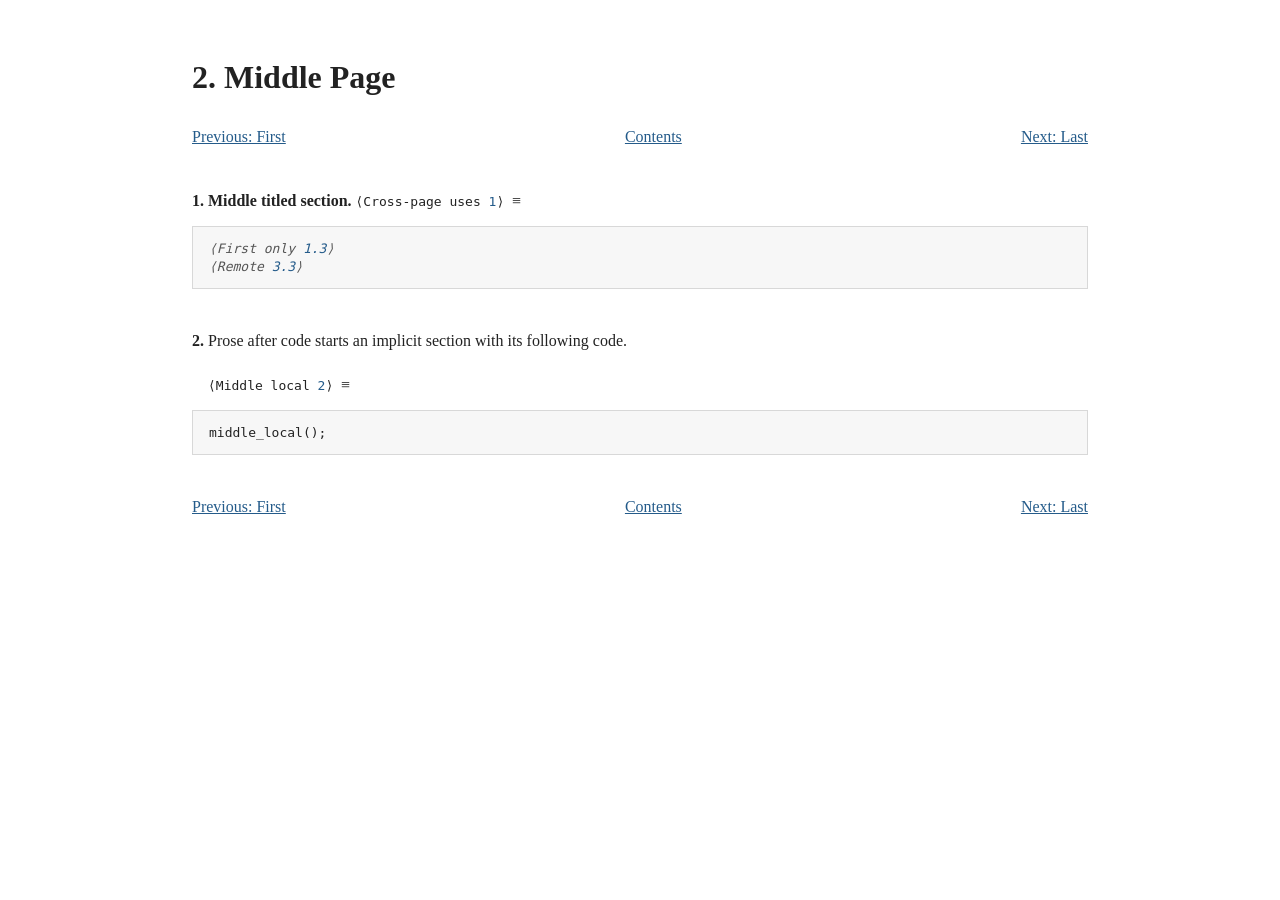
<file: tests/fixtures/book/presentation/expected_html/chapters/middle.html>
<!doctype html>
<html lang="en">
<head>
<meta charset="utf-8">
<meta name="viewport" content="width=device-width, initial-scale=1">
<title>Middle Page — Presentation Book</title>
<style>
body {
    color: #222;
    background: #fff;
    font-family: Georgia, serif;
    line-height: 1.5;
    margin: 0;
}
main {
    max-width: 56rem;
    margin: 0 auto;
    padding: clamp(0.75rem, 4vw, 2rem);
}
.section {
    margin: 2.5rem 0;
}
.section-heading {
    font-size: 1rem;
    margin: 0 0 1rem;
}
.section-opening > .section-heading,
.section-opening > p,
.section-opening > .codeblock_name {
    display: inline;
    margin: 0;
}
.section-number,
.chapter-number,
.definition-operator {
    white-space: nowrap;
}
.visually-hidden {
    position: absolute;
    width: 1px;
    height: 1px;
    padding: 0;
    margin: -1px;
    overflow: hidden;
    clip: rect(0, 0, 0, 0);
    white-space: nowrap;
    border: 0;
}
.codeblock {
    margin: 1.25rem 0;
}
.codeblock-first {
    margin-top: 0;
}
.codeblock_name {
    margin-left: min(1rem, 3vw);
    font-family: monospace;
    overflow-wrap: anywhere;
}
.section-opening > .codeblock_name {
    margin-left: 0;
}
.definition-operator {
    font-family: Georgia, serif;
}
code {
    white-space: pre-wrap;
}
pre code {
    white-space: inherit;
}
pre {
    overflow-x: auto;
    border: 1px solid #d8d8d8;
    background: #f7f7f7;
    padding: 0.8rem 1rem;
    line-height: 1.35;
}
.table-scroll {
    overflow-x: auto;
    margin: 1.25rem 0;
}
.table-scroll table {
    border-collapse: collapse;
    width: max-content;
    min-width: 100%;
}
.table-scroll th,
.table-scroll td {
    border: 1px solid #d8d8d8;
    padding: 0.45rem 0.7rem;
    vertical-align: top;
}
.table-scroll th {
    background: #f7f7f7;
}
.table-align-left {
    text-align: left;
}
.table-align-center {
    text-align: center;
}
.table-align-right {
    text-align: right;
}
.nocode {
    color: #555;
    font-style: italic;
}
.seealso {
    margin: 0.2rem 0 0 min(1rem, 3vw);
    font-size: 0.9rem;
    color: #555;
}
.section-name a,
.section-reference a,
.nocode a,
.seealso a {
    text-decoration: none;
}
.section-name a:focus-visible,
.section-reference a:focus-visible,
.nocode a:focus-visible,
.seealso a:focus-visible {
    outline: 2px solid currentColor;
    outline-offset: 2px;
}
a {
    color: #245b8a;
}
.book-navigation {
    display: flex;
    flex-wrap: wrap;
    justify-content: space-between;
    gap: 1rem;
    margin: 1.5rem 0;
}
.book-navigation .contents {
    margin-inline: auto;
}
.book-contents ol {
    list-style: none;
    margin-top: 0.35rem;
    padding-left: 1.5rem;
}
.book-contents > ol {
    padding-left: 0;
}
</style>
</head>
<body>
<main>
<h1><span class="chapter-number">2.</span> Middle Page</h1>
<nav class="book-navigation" aria-label="Book navigation">
<a rel="prev" href="first.html">Previous: First</a>
<a class="contents" href="../index.html">Contents</a>
<a rel="next" href="last.html">Next: Last</a>
</nav>
<section class="section" id="2:1">
<div class="codeblock codeblock-first">
<div class="section-opening">
<h2 class="section-heading"><span class="section-number">1.</span> <span class="section-title">Middle titled section</span>.</h2>
<div class="codeblock_name"><span class="section-name">⟨Cross-page uses <a href="#2:1" aria-label="section 1">1</a>⟩</span> <span class="definition-operator" aria-label="is defined as">≡</span></div>
</div>
<pre class="language-rust"><code class="language-rust"><span class="nocode">⟨First only <a href="first.html#1:3" aria-label="section 1.3">1.3</a>⟩</span>
<span class="nocode">⟨Remote <a href="last.html#3:3" aria-label="section 3.3">3.3</a>⟩</span>
</code></pre>
</div>
</section>
<section class="section" id="2:2">
<div class="section-opening">
<h2 class="section-heading section-heading-untitled"><span class="section-number">2.</span> <span class="visually-hidden">Untitled section</span></h2>
<p>Prose after code starts an implicit section with its following code.</p>
</div>
<div class="codeblock">
<div class="codeblock_name"><span class="section-name">⟨Middle local <a href="#2:2" aria-label="section 2">2</a>⟩</span> <span class="definition-operator" aria-label="is defined as">≡</span></div>
<pre class="language-rust"><code class="language-rust">middle_local();
</code></pre>
</div>
</section>
<nav class="book-navigation" aria-label="Book navigation">
<a rel="prev" href="first.html">Previous: First</a>
<a class="contents" href="../index.html">Contents</a>
<a rel="next" href="last.html">Next: Last</a>
</nav>
</main>
</body>
</html>
</file>
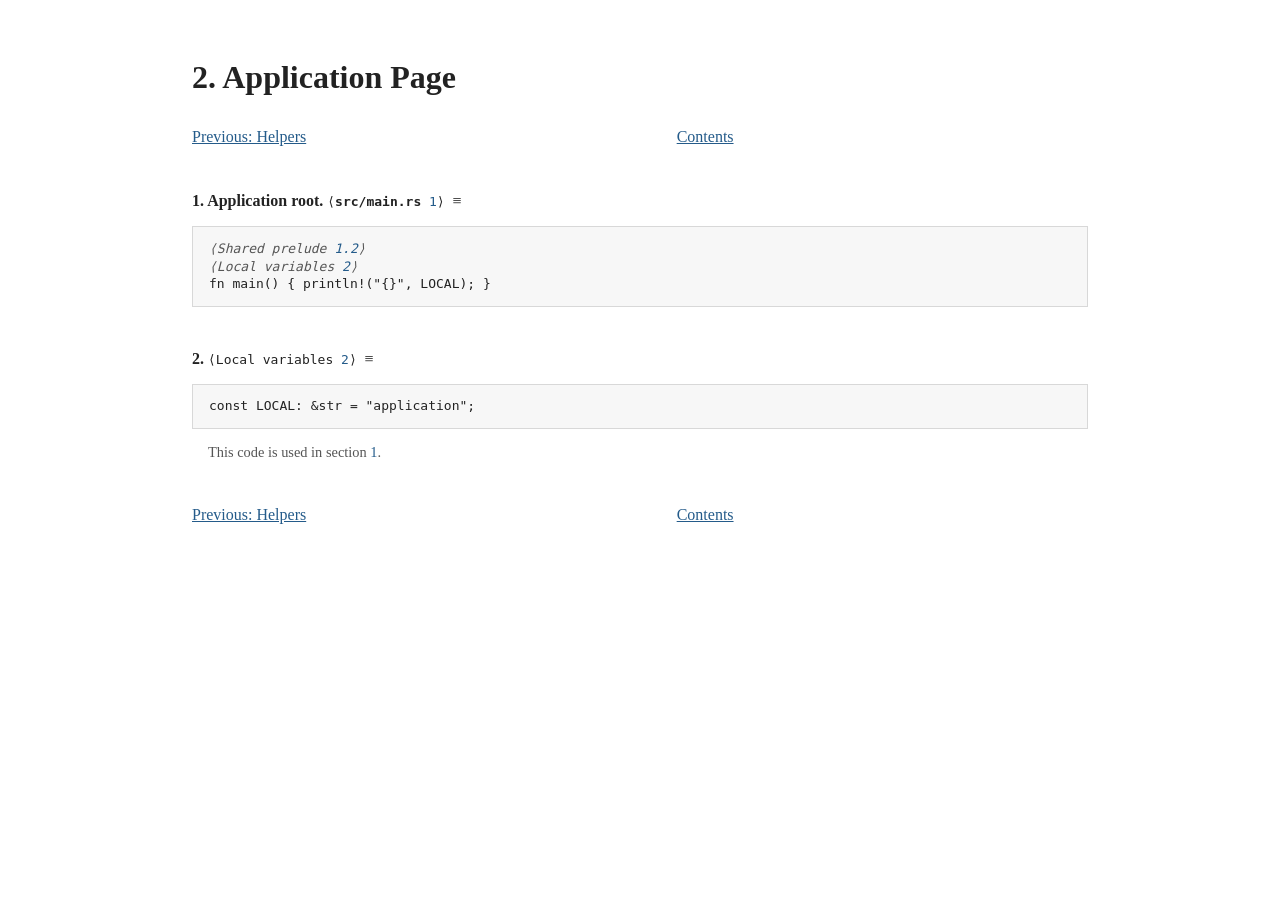
<file: tests/fixtures/book/rust_shape/expected_html/chapters/application.html>
<!doctype html>
<html lang="en">
<head>
<meta charset="utf-8">
<meta name="viewport" content="width=device-width, initial-scale=1">
<title>Application Page — Small Rust Book</title>
<style>
body {
    color: #222;
    background: #fff;
    font-family: Georgia, serif;
    line-height: 1.5;
    margin: 0;
}
main {
    max-width: 56rem;
    margin: 0 auto;
    padding: clamp(0.75rem, 4vw, 2rem);
}
.section {
    margin: 2.5rem 0;
}
.section-heading {
    font-size: 1rem;
    margin: 0 0 1rem;
}
.section-opening > .section-heading,
.section-opening > p,
.section-opening > .codeblock_name {
    display: inline;
    margin: 0;
}
.section-number,
.chapter-number,
.definition-operator {
    white-space: nowrap;
}
.visually-hidden {
    position: absolute;
    width: 1px;
    height: 1px;
    padding: 0;
    margin: -1px;
    overflow: hidden;
    clip: rect(0, 0, 0, 0);
    white-space: nowrap;
    border: 0;
}
.codeblock {
    margin: 1.25rem 0;
}
.codeblock-first {
    margin-top: 0;
}
.codeblock_name {
    margin-left: min(1rem, 3vw);
    font-family: monospace;
    overflow-wrap: anywhere;
}
.section-opening > .codeblock_name {
    margin-left: 0;
}
.definition-operator {
    font-family: Georgia, serif;
}
code {
    white-space: pre-wrap;
}
pre code {
    white-space: inherit;
}
pre {
    overflow-x: auto;
    border: 1px solid #d8d8d8;
    background: #f7f7f7;
    padding: 0.8rem 1rem;
    line-height: 1.35;
}
.table-scroll {
    overflow-x: auto;
    margin: 1.25rem 0;
}
.table-scroll table {
    border-collapse: collapse;
    width: max-content;
    min-width: 100%;
}
.table-scroll th,
.table-scroll td {
    border: 1px solid #d8d8d8;
    padding: 0.45rem 0.7rem;
    vertical-align: top;
}
.table-scroll th {
    background: #f7f7f7;
}
.table-align-left {
    text-align: left;
}
.table-align-center {
    text-align: center;
}
.table-align-right {
    text-align: right;
}
.nocode {
    color: #555;
    font-style: italic;
}
.seealso {
    margin: 0.2rem 0 0 min(1rem, 3vw);
    font-size: 0.9rem;
    color: #555;
}
.section-name a,
.section-reference a,
.nocode a,
.seealso a {
    text-decoration: none;
}
.section-name a:focus-visible,
.section-reference a:focus-visible,
.nocode a:focus-visible,
.seealso a:focus-visible {
    outline: 2px solid currentColor;
    outline-offset: 2px;
}
a {
    color: #245b8a;
}
.book-navigation {
    display: flex;
    flex-wrap: wrap;
    justify-content: space-between;
    gap: 1rem;
    margin: 1.5rem 0;
}
.book-navigation .contents {
    margin-inline: auto;
}
.book-contents ol {
    list-style: none;
    margin-top: 0.35rem;
    padding-left: 1.5rem;
}
.book-contents > ol {
    padding-left: 0;
}
</style>
</head>
<body>
<main>
<h1><span class="chapter-number">2.</span> Application Page</h1>
<nav class="book-navigation" aria-label="Book navigation">
<a rel="prev" href="helpers.html">Previous: Helpers</a>
<a class="contents" href="../index.html">Contents</a>
</nav>
<section class="section" id="2:1">
<div class="codeblock codeblock-first">
<div class="section-opening">
<h2 class="section-heading"><span class="section-number">1.</span> <span class="section-title">Application root</span>.</h2>
<div class="codeblock_name"><span class="section-name">⟨<strong>src/main.rs</strong> <a href="#2:1" aria-label="section 1">1</a>⟩</span> <span class="definition-operator" aria-label="is defined as">≡</span></div>
</div>
<pre class="language-rust"><code class="language-rust"><span class="nocode">⟨Shared prelude <a href="library.html#1:2" aria-label="section 1.2">1.2</a>⟩</span>
<span class="nocode">⟨Local variables <a href="#2:2" aria-label="section 2">2</a>⟩</span>
fn main() { println!("{}", LOCAL); }
</code></pre>
</div>
</section>
<section class="section" id="2:2">
<div class="codeblock codeblock-first">
<div class="section-opening">
<h2 class="section-heading section-heading-untitled"><span class="section-number">2.</span> <span class="visually-hidden">Untitled section</span></h2>
<div class="codeblock_name"><span class="section-name">⟨Local variables <a href="#2:2" aria-label="section 2">2</a>⟩</span> <span class="definition-operator" aria-label="is defined as">≡</span></div>
</div>
<pre class="language-rust"><code class="language-rust">const LOCAL: &amp;str = "application";
</code></pre>
<p class="seealso">This code is used in section <a href="#2:1" aria-label="section 1">1</a>.</p>
</div>
</section>
<nav class="book-navigation" aria-label="Book navigation">
<a rel="prev" href="helpers.html">Previous: Helpers</a>
<a class="contents" href="../index.html">Contents</a>
</nav>
</main>
</body>
</html>
</file>
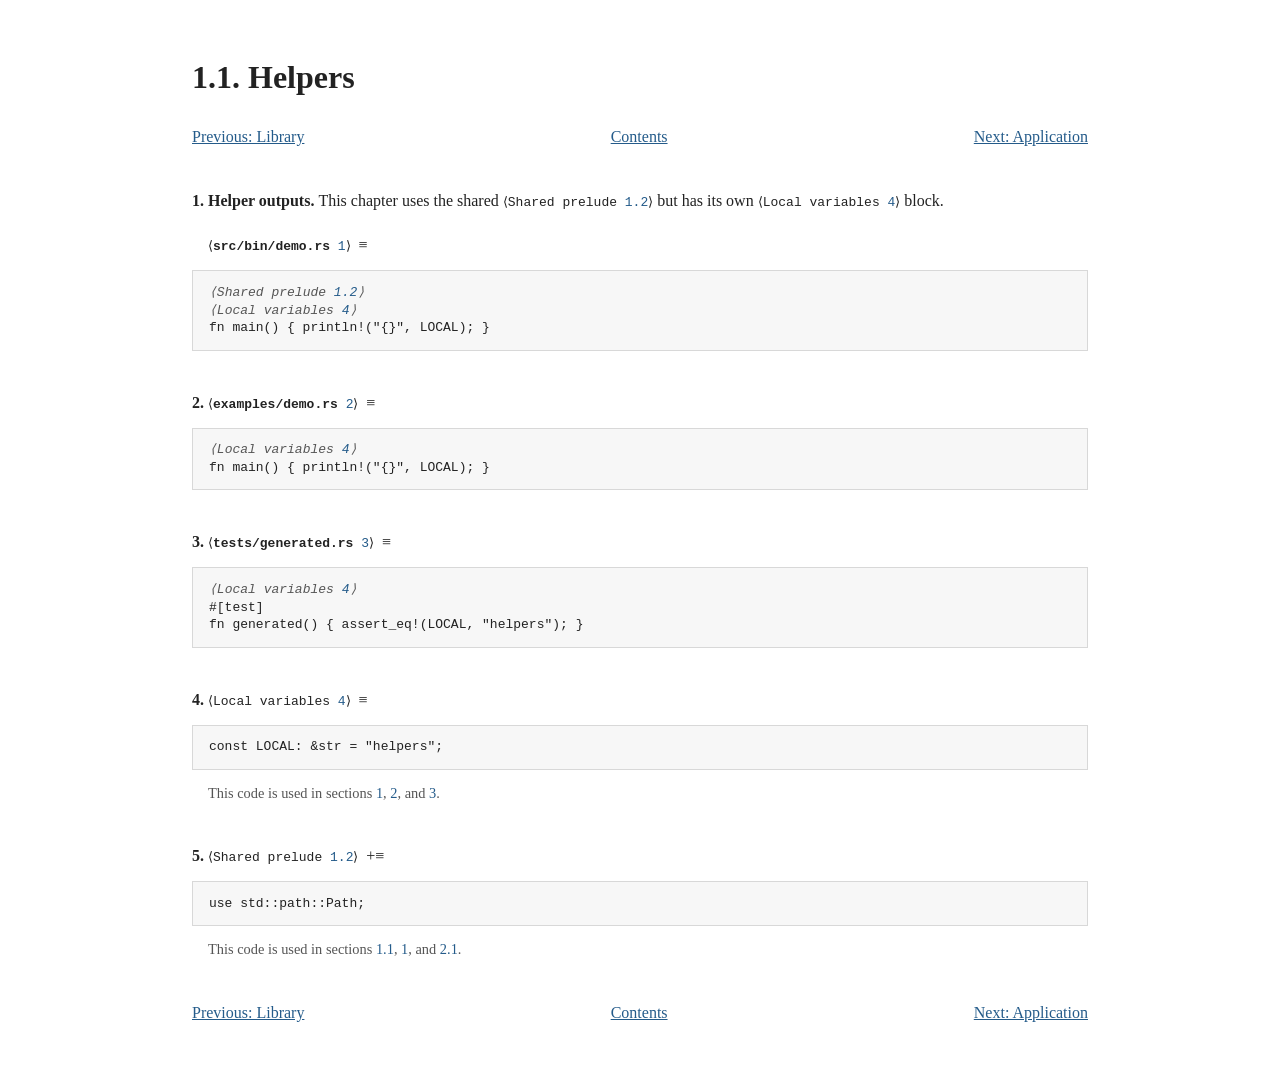
<file: tests/fixtures/book/rust_shape/expected_html/chapters/helpers.html>
<!doctype html>
<html lang="en">
<head>
<meta charset="utf-8">
<meta name="viewport" content="width=device-width, initial-scale=1">
<title>Helpers — Small Rust Book</title>
<style>
body {
    color: #222;
    background: #fff;
    font-family: Georgia, serif;
    line-height: 1.5;
    margin: 0;
}
main {
    max-width: 56rem;
    margin: 0 auto;
    padding: clamp(0.75rem, 4vw, 2rem);
}
.section {
    margin: 2.5rem 0;
}
.section-heading {
    font-size: 1rem;
    margin: 0 0 1rem;
}
.section-opening > .section-heading,
.section-opening > p,
.section-opening > .codeblock_name {
    display: inline;
    margin: 0;
}
.section-number,
.chapter-number,
.definition-operator {
    white-space: nowrap;
}
.visually-hidden {
    position: absolute;
    width: 1px;
    height: 1px;
    padding: 0;
    margin: -1px;
    overflow: hidden;
    clip: rect(0, 0, 0, 0);
    white-space: nowrap;
    border: 0;
}
.codeblock {
    margin: 1.25rem 0;
}
.codeblock-first {
    margin-top: 0;
}
.codeblock_name {
    margin-left: min(1rem, 3vw);
    font-family: monospace;
    overflow-wrap: anywhere;
}
.section-opening > .codeblock_name {
    margin-left: 0;
}
.definition-operator {
    font-family: Georgia, serif;
}
code {
    white-space: pre-wrap;
}
pre code {
    white-space: inherit;
}
pre {
    overflow-x: auto;
    border: 1px solid #d8d8d8;
    background: #f7f7f7;
    padding: 0.8rem 1rem;
    line-height: 1.35;
}
.table-scroll {
    overflow-x: auto;
    margin: 1.25rem 0;
}
.table-scroll table {
    border-collapse: collapse;
    width: max-content;
    min-width: 100%;
}
.table-scroll th,
.table-scroll td {
    border: 1px solid #d8d8d8;
    padding: 0.45rem 0.7rem;
    vertical-align: top;
}
.table-scroll th {
    background: #f7f7f7;
}
.table-align-left {
    text-align: left;
}
.table-align-center {
    text-align: center;
}
.table-align-right {
    text-align: right;
}
.nocode {
    color: #555;
    font-style: italic;
}
.seealso {
    margin: 0.2rem 0 0 min(1rem, 3vw);
    font-size: 0.9rem;
    color: #555;
}
.section-name a,
.section-reference a,
.nocode a,
.seealso a {
    text-decoration: none;
}
.section-name a:focus-visible,
.section-reference a:focus-visible,
.nocode a:focus-visible,
.seealso a:focus-visible {
    outline: 2px solid currentColor;
    outline-offset: 2px;
}
a {
    color: #245b8a;
}
.book-navigation {
    display: flex;
    flex-wrap: wrap;
    justify-content: space-between;
    gap: 1rem;
    margin: 1.5rem 0;
}
.book-navigation .contents {
    margin-inline: auto;
}
.book-contents ol {
    list-style: none;
    margin-top: 0.35rem;
    padding-left: 1.5rem;
}
.book-contents > ol {
    padding-left: 0;
}
</style>
</head>
<body>
<main>
<h1><span class="chapter-number">1.1.</span> Helpers</h1>
<nav class="book-navigation" aria-label="Book navigation">
<a rel="prev" href="library.html">Previous: Library</a>
<a class="contents" href="../index.html">Contents</a>
<a rel="next" href="application.html">Next: Application</a>
</nav>
<section class="section" id="1.1:1">
<div class="section-opening">
<h2 class="section-heading"><span class="section-number">1.</span> <span class="section-title">Helper outputs</span>.</h2>
<p>This chapter uses the shared <code class="section-reference">⟨Shared prelude <a href="library.html#1:2" aria-label="section 1.2">1.2</a>⟩</code> but has its own
<code class="section-reference">⟨Local variables <a href="#1.1:4" aria-label="section 4">4</a>⟩</code> block.</p>
</div>
<div class="codeblock">
<div class="codeblock_name"><span class="section-name">⟨<strong>src/bin/demo.rs</strong> <a href="#1.1:1" aria-label="section 1">1</a>⟩</span> <span class="definition-operator" aria-label="is defined as">≡</span></div>
<pre class="language-rust"><code class="language-rust"><span class="nocode">⟨Shared prelude <a href="library.html#1:2" aria-label="section 1.2">1.2</a>⟩</span>
<span class="nocode">⟨Local variables <a href="#1.1:4" aria-label="section 4">4</a>⟩</span>
fn main() { println!("{}", LOCAL); }
</code></pre>
</div>
</section>
<section class="section" id="1.1:2">
<div class="codeblock codeblock-first">
<div class="section-opening">
<h2 class="section-heading section-heading-untitled"><span class="section-number">2.</span> <span class="visually-hidden">Untitled section</span></h2>
<div class="codeblock_name"><span class="section-name">⟨<strong>examples/demo.rs</strong> <a href="#1.1:2" aria-label="section 2">2</a>⟩</span> <span class="definition-operator" aria-label="is defined as">≡</span></div>
</div>
<pre class="language-rust"><code class="language-rust"><span class="nocode">⟨Local variables <a href="#1.1:4" aria-label="section 4">4</a>⟩</span>
fn main() { println!("{}", LOCAL); }
</code></pre>
</div>
</section>
<section class="section" id="1.1:3">
<div class="codeblock codeblock-first">
<div class="section-opening">
<h2 class="section-heading section-heading-untitled"><span class="section-number">3.</span> <span class="visually-hidden">Untitled section</span></h2>
<div class="codeblock_name"><span class="section-name">⟨<strong>tests/generated.rs</strong> <a href="#1.1:3" aria-label="section 3">3</a>⟩</span> <span class="definition-operator" aria-label="is defined as">≡</span></div>
</div>
<pre class="language-rust"><code class="language-rust"><span class="nocode">⟨Local variables <a href="#1.1:4" aria-label="section 4">4</a>⟩</span>
#[test]
fn generated() { assert_eq!(LOCAL, "helpers"); }
</code></pre>
</div>
</section>
<section class="section" id="1.1:4">
<div class="codeblock codeblock-first">
<div class="section-opening">
<h2 class="section-heading section-heading-untitled"><span class="section-number">4.</span> <span class="visually-hidden">Untitled section</span></h2>
<div class="codeblock_name"><span class="section-name">⟨Local variables <a href="#1.1:4" aria-label="section 4">4</a>⟩</span> <span class="definition-operator" aria-label="is defined as">≡</span></div>
</div>
<pre class="language-rust"><code class="language-rust">const LOCAL: &amp;str = "helpers";
</code></pre>
<p class="seealso">This code is used in sections <a href="#1.1:1" aria-label="section 1">1</a>, <a href="#1.1:2" aria-label="section 2">2</a>, and <a href="#1.1:3" aria-label="section 3">3</a>.</p>
</div>
</section>
<section class="section" id="1.1:5">
<div class="codeblock codeblock-first">
<div class="section-opening">
<h2 class="section-heading section-heading-untitled"><span class="section-number">5.</span> <span class="visually-hidden">Untitled section</span></h2>
<div class="codeblock_name"><span class="section-name">⟨Shared prelude <a href="library.html#1:2" aria-label="section 1.2">1.2</a>⟩</span> <span class="definition-operator" aria-label="is continued by">+≡</span></div>
</div>
<pre class="language-rust"><code class="language-rust">use std::path::Path;
</code></pre>
<p class="seealso">This code is used in sections <a href="library.html#1:1" aria-label="section 1.1">1.1</a>, <a href="#1.1:1" aria-label="section 1">1</a>, and <a href="application.html#2:1" aria-label="section 2.1">2.1</a>.</p>
</div>
</section>
<nav class="book-navigation" aria-label="Book navigation">
<a rel="prev" href="library.html">Previous: Library</a>
<a class="contents" href="../index.html">Contents</a>
<a rel="next" href="application.html">Next: Application</a>
</nav>
</main>
</body>
</html>
</file>
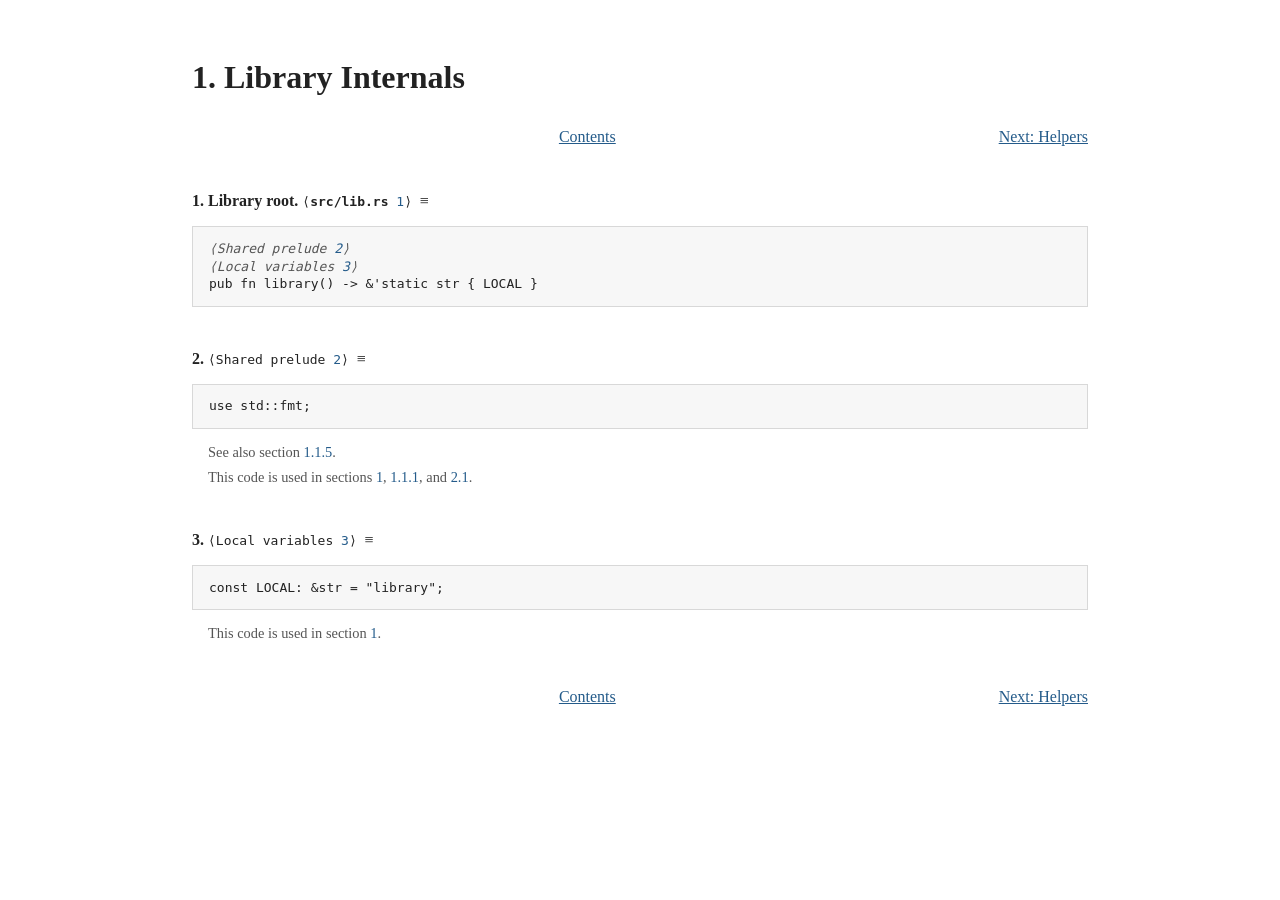
<file: tests/fixtures/book/rust_shape/expected_html/chapters/library.html>
<!doctype html>
<html lang="en">
<head>
<meta charset="utf-8">
<meta name="viewport" content="width=device-width, initial-scale=1">
<title>Library Internals — Small Rust Book</title>
<style>
body {
    color: #222;
    background: #fff;
    font-family: Georgia, serif;
    line-height: 1.5;
    margin: 0;
}
main {
    max-width: 56rem;
    margin: 0 auto;
    padding: clamp(0.75rem, 4vw, 2rem);
}
.section {
    margin: 2.5rem 0;
}
.section-heading {
    font-size: 1rem;
    margin: 0 0 1rem;
}
.section-opening > .section-heading,
.section-opening > p,
.section-opening > .codeblock_name {
    display: inline;
    margin: 0;
}
.section-number,
.chapter-number,
.definition-operator {
    white-space: nowrap;
}
.visually-hidden {
    position: absolute;
    width: 1px;
    height: 1px;
    padding: 0;
    margin: -1px;
    overflow: hidden;
    clip: rect(0, 0, 0, 0);
    white-space: nowrap;
    border: 0;
}
.codeblock {
    margin: 1.25rem 0;
}
.codeblock-first {
    margin-top: 0;
}
.codeblock_name {
    margin-left: min(1rem, 3vw);
    font-family: monospace;
    overflow-wrap: anywhere;
}
.section-opening > .codeblock_name {
    margin-left: 0;
}
.definition-operator {
    font-family: Georgia, serif;
}
code {
    white-space: pre-wrap;
}
pre code {
    white-space: inherit;
}
pre {
    overflow-x: auto;
    border: 1px solid #d8d8d8;
    background: #f7f7f7;
    padding: 0.8rem 1rem;
    line-height: 1.35;
}
.table-scroll {
    overflow-x: auto;
    margin: 1.25rem 0;
}
.table-scroll table {
    border-collapse: collapse;
    width: max-content;
    min-width: 100%;
}
.table-scroll th,
.table-scroll td {
    border: 1px solid #d8d8d8;
    padding: 0.45rem 0.7rem;
    vertical-align: top;
}
.table-scroll th {
    background: #f7f7f7;
}
.table-align-left {
    text-align: left;
}
.table-align-center {
    text-align: center;
}
.table-align-right {
    text-align: right;
}
.nocode {
    color: #555;
    font-style: italic;
}
.seealso {
    margin: 0.2rem 0 0 min(1rem, 3vw);
    font-size: 0.9rem;
    color: #555;
}
.section-name a,
.section-reference a,
.nocode a,
.seealso a {
    text-decoration: none;
}
.section-name a:focus-visible,
.section-reference a:focus-visible,
.nocode a:focus-visible,
.seealso a:focus-visible {
    outline: 2px solid currentColor;
    outline-offset: 2px;
}
a {
    color: #245b8a;
}
.book-navigation {
    display: flex;
    flex-wrap: wrap;
    justify-content: space-between;
    gap: 1rem;
    margin: 1.5rem 0;
}
.book-navigation .contents {
    margin-inline: auto;
}
.book-contents ol {
    list-style: none;
    margin-top: 0.35rem;
    padding-left: 1.5rem;
}
.book-contents > ol {
    padding-left: 0;
}
</style>
</head>
<body>
<main>
<h1><span class="chapter-number">1.</span> Library Internals</h1>
<nav class="book-navigation" aria-label="Book navigation">
<a class="contents" href="../index.html">Contents</a>
<a rel="next" href="helpers.html">Next: Helpers</a>
</nav>
<section class="section" id="1:1">
<div class="codeblock codeblock-first">
<div class="section-opening">
<h2 class="section-heading"><span class="section-number">1.</span> <span class="section-title">Library root</span>.</h2>
<div class="codeblock_name"><span class="section-name">⟨<strong>src/lib.rs</strong> <a href="#1:1" aria-label="section 1">1</a>⟩</span> <span class="definition-operator" aria-label="is defined as">≡</span></div>
</div>
<pre class="language-rust"><code class="language-rust"><span class="nocode">⟨Shared prelude <a href="#1:2" aria-label="section 2">2</a>⟩</span>
<span class="nocode">⟨Local variables <a href="#1:3" aria-label="section 3">3</a>⟩</span>
pub fn library() -&gt; &amp;'static str { LOCAL }
</code></pre>
</div>
</section>
<section class="section" id="1:2">
<div class="codeblock codeblock-first">
<div class="section-opening">
<h2 class="section-heading section-heading-untitled"><span class="section-number">2.</span> <span class="visually-hidden">Untitled section</span></h2>
<div class="codeblock_name"><span class="section-name">⟨Shared prelude <a href="#1:2" aria-label="section 2">2</a>⟩</span> <span class="definition-operator" aria-label="is defined as">≡</span></div>
</div>
<pre class="language-rust"><code class="language-rust">use std::fmt;
</code></pre>
<p class="seealso">See also section <a href="helpers.html#1.1:5" aria-label="section 1.1.5">1.1.5</a>.</p>
<p class="seealso">This code is used in sections <a href="#1:1" aria-label="section 1">1</a>, <a href="helpers.html#1.1:1" aria-label="section 1.1.1">1.1.1</a>, and <a href="application.html#2:1" aria-label="section 2.1">2.1</a>.</p>
</div>
</section>
<section class="section" id="1:3">
<div class="codeblock codeblock-first">
<div class="section-opening">
<h2 class="section-heading section-heading-untitled"><span class="section-number">3.</span> <span class="visually-hidden">Untitled section</span></h2>
<div class="codeblock_name"><span class="section-name">⟨Local variables <a href="#1:3" aria-label="section 3">3</a>⟩</span> <span class="definition-operator" aria-label="is defined as">≡</span></div>
</div>
<pre class="language-rust"><code class="language-rust">const LOCAL: &amp;str = "library";
</code></pre>
<p class="seealso">This code is used in section <a href="#1:1" aria-label="section 1">1</a>.</p>
</div>
</section>
<nav class="book-navigation" aria-label="Book navigation">
<a class="contents" href="../index.html">Contents</a>
<a rel="next" href="helpers.html">Next: Helpers</a>
</nav>
</main>
</body>
</html>
</file>
